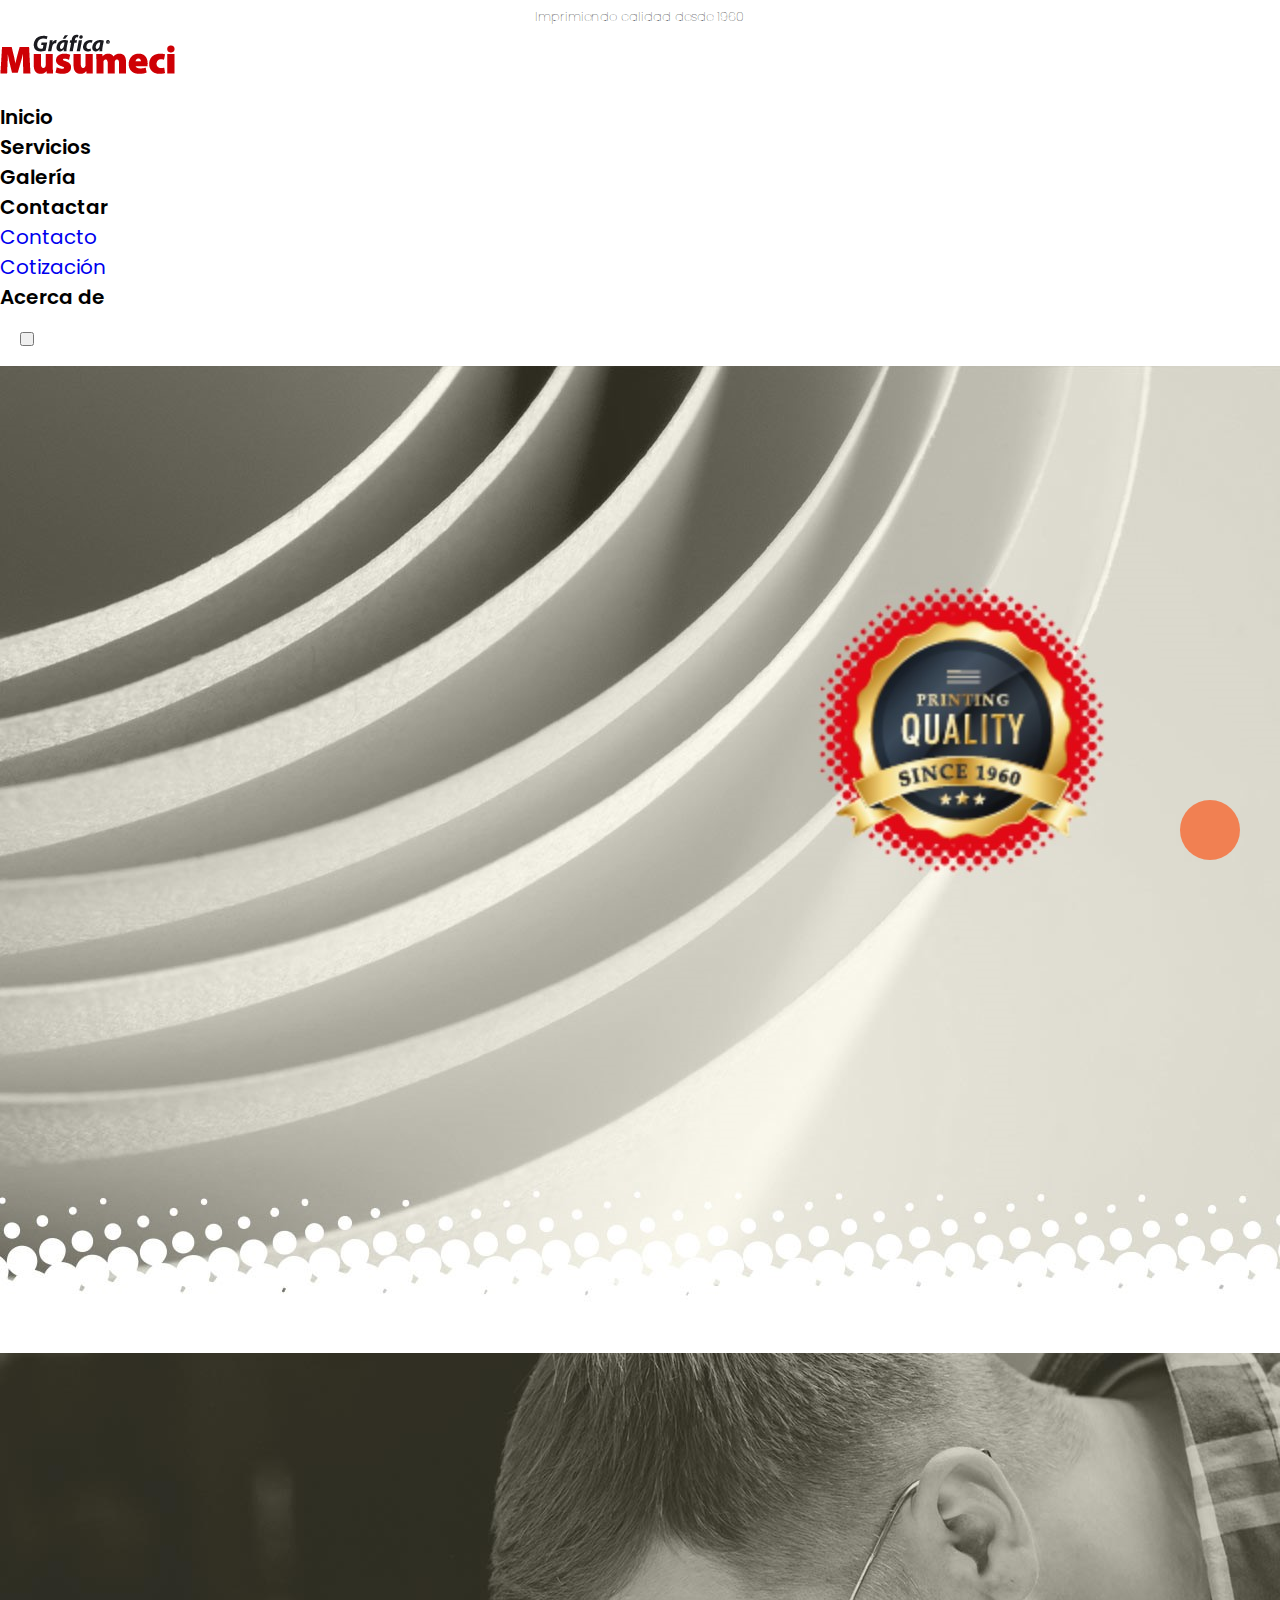
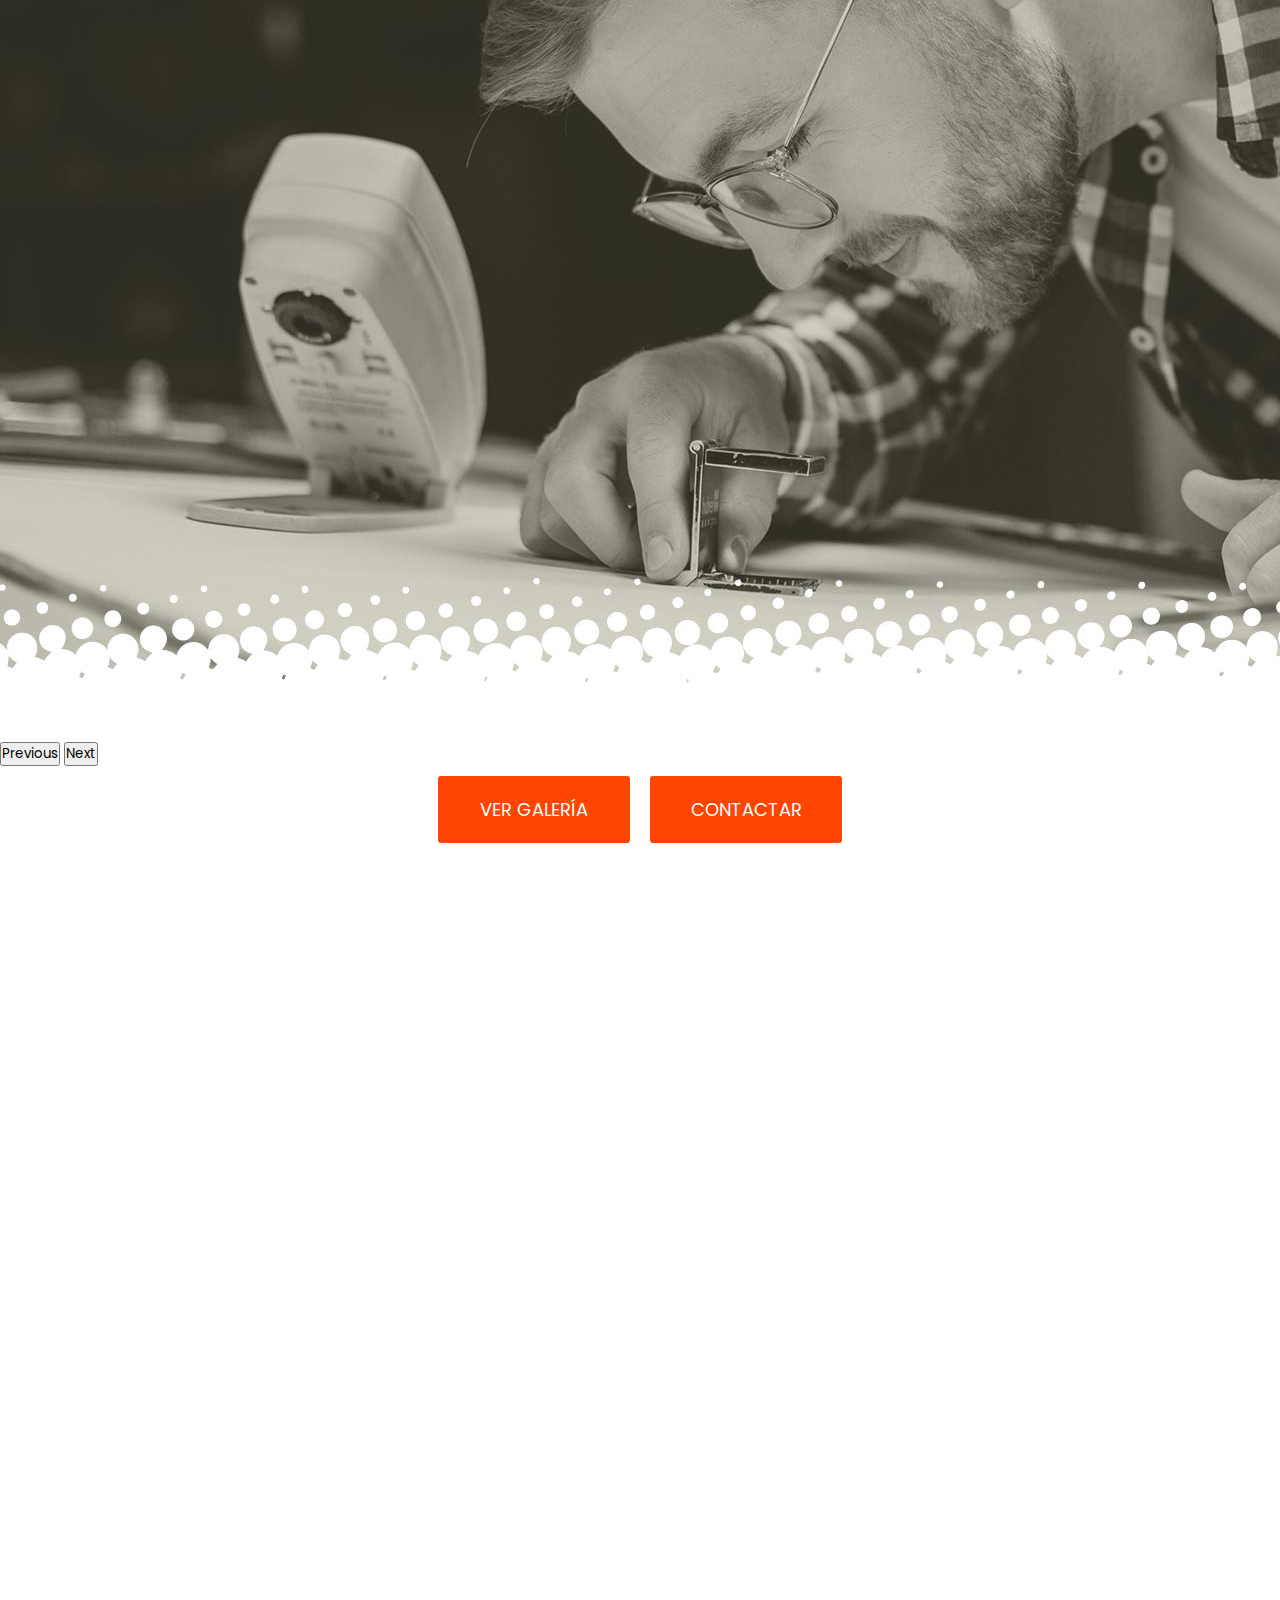
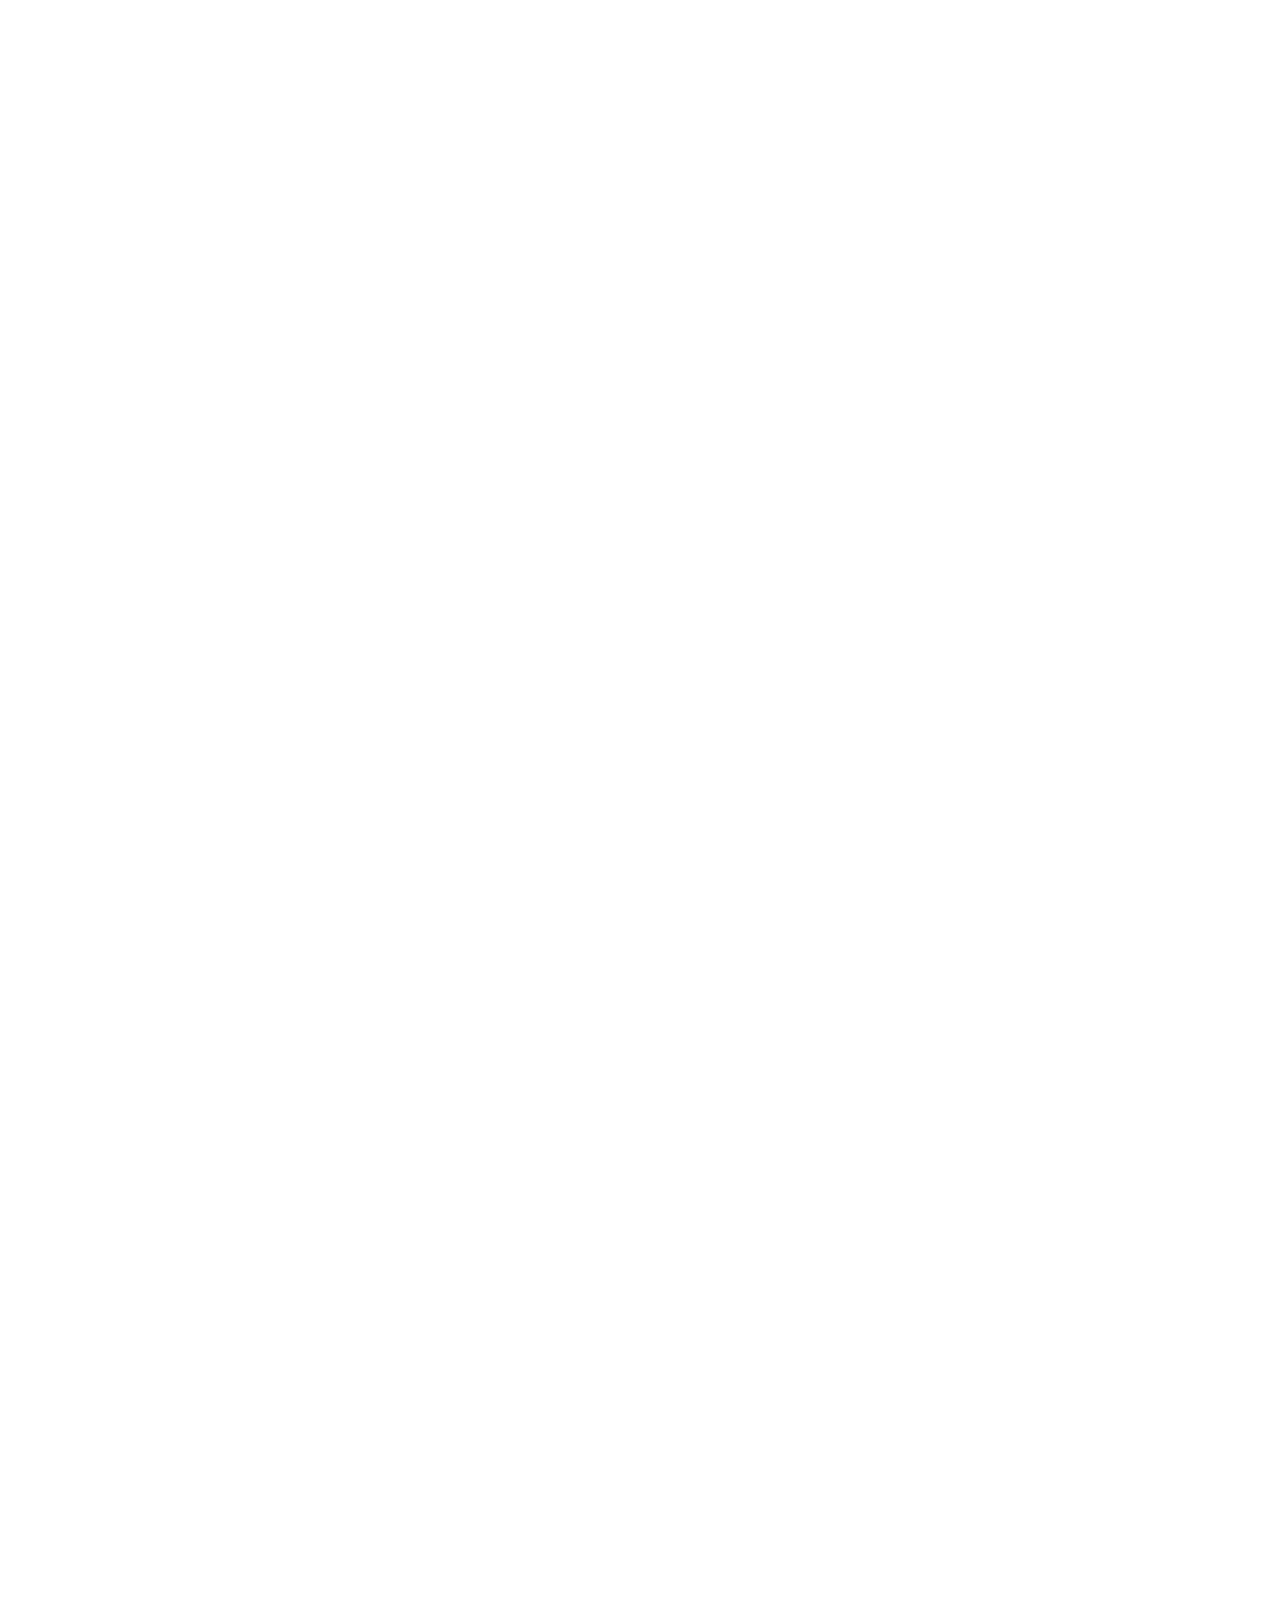
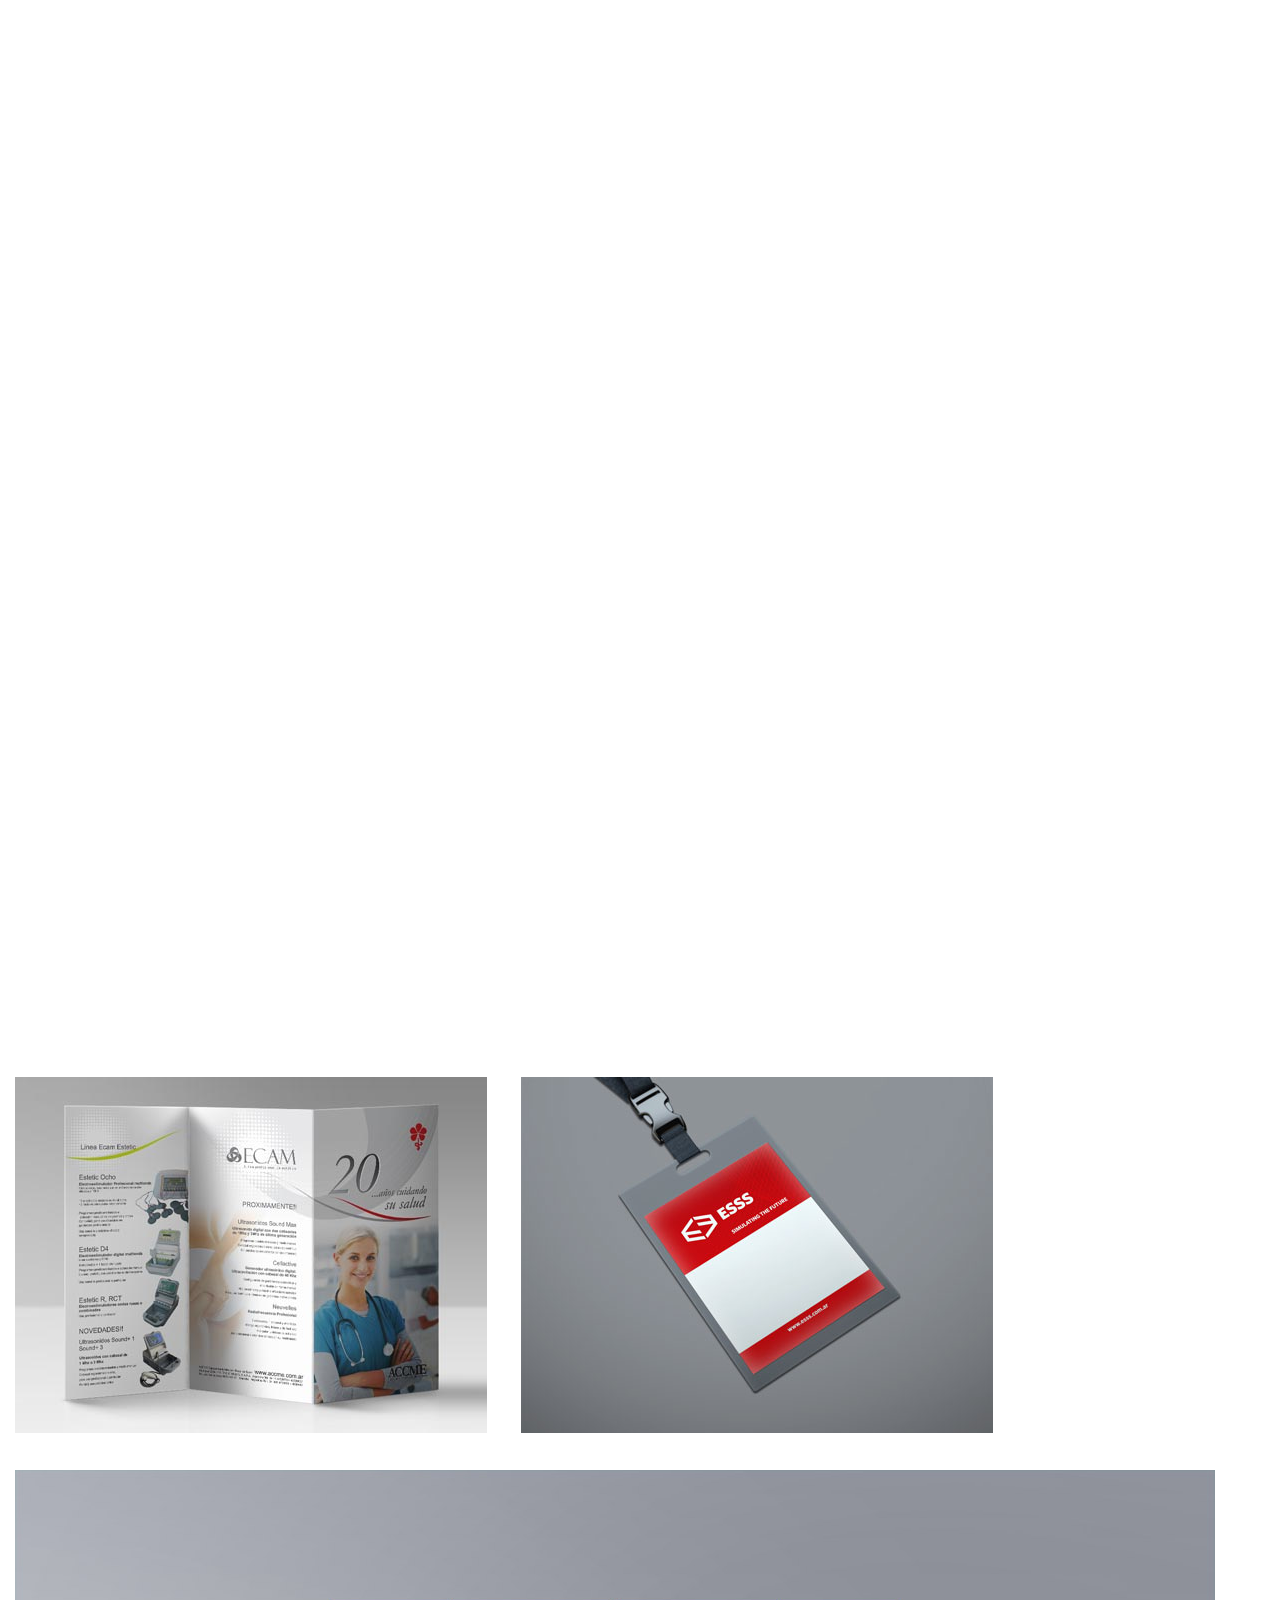
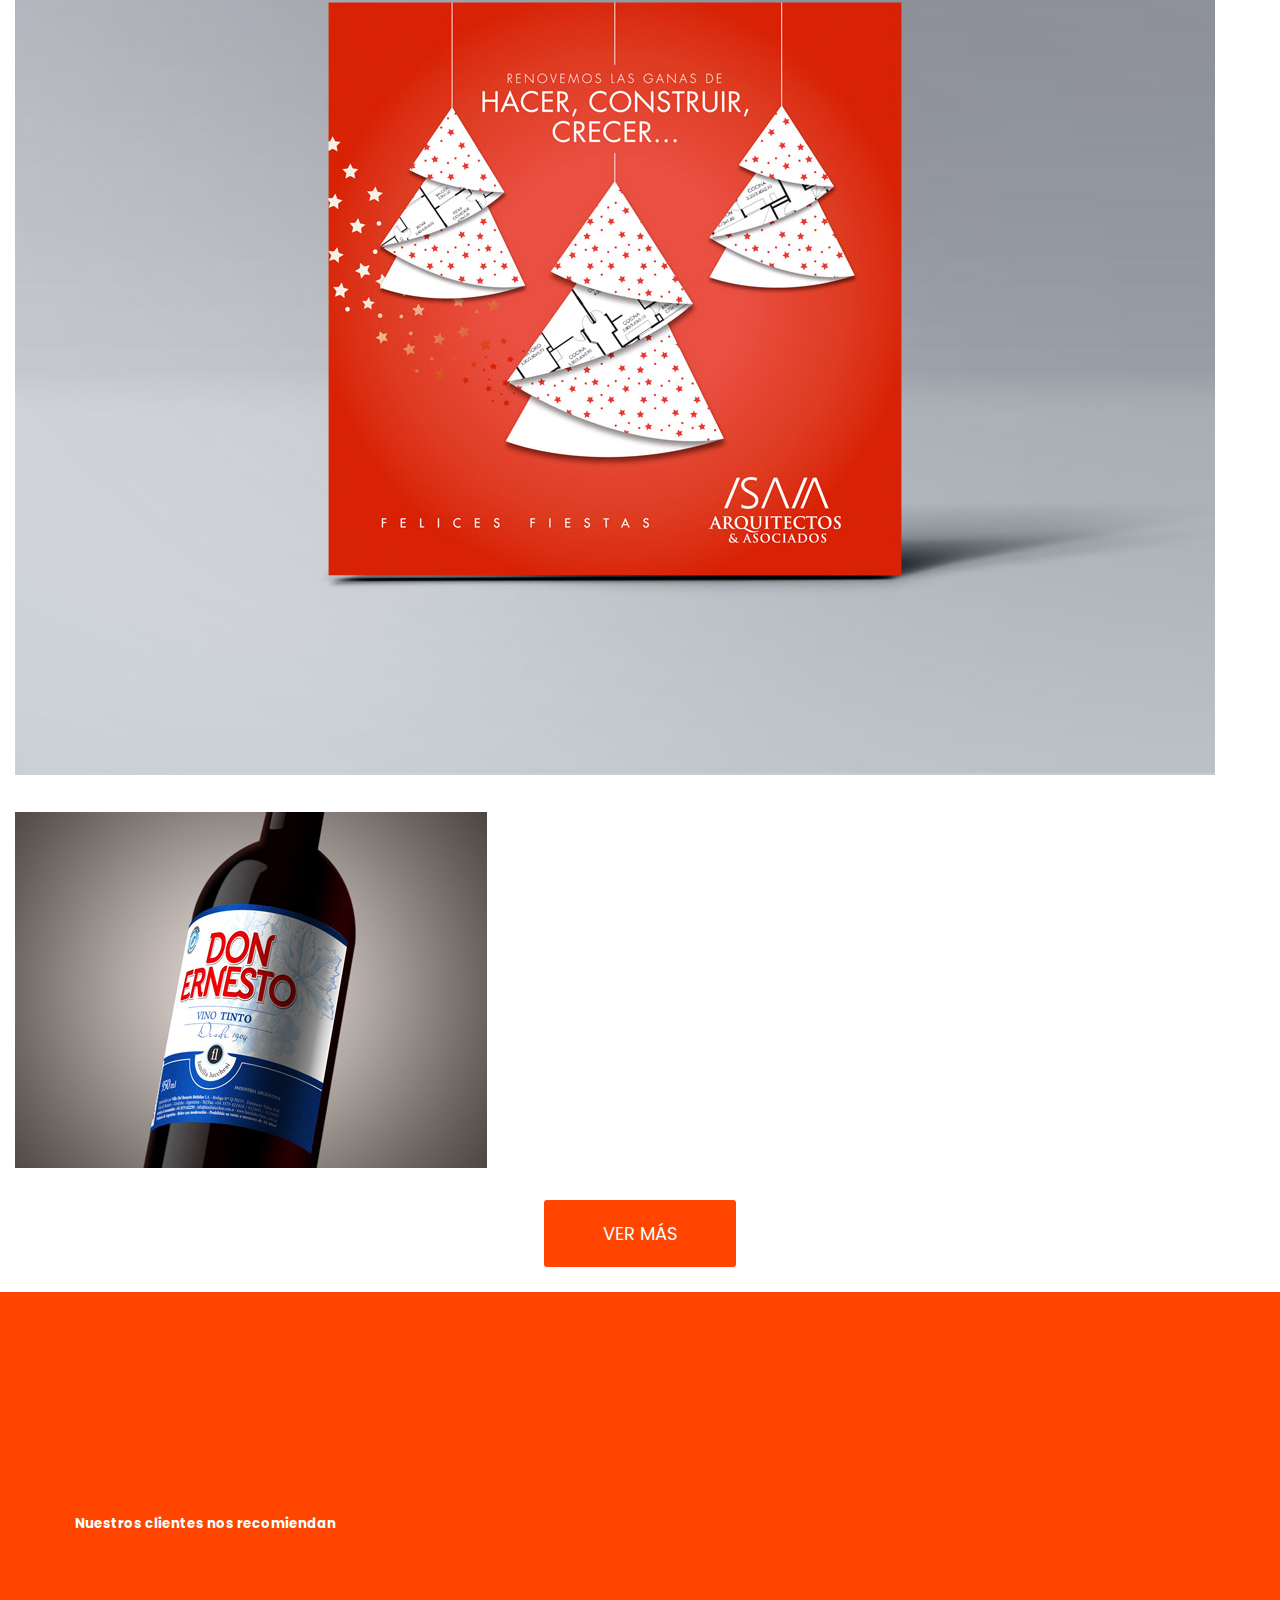
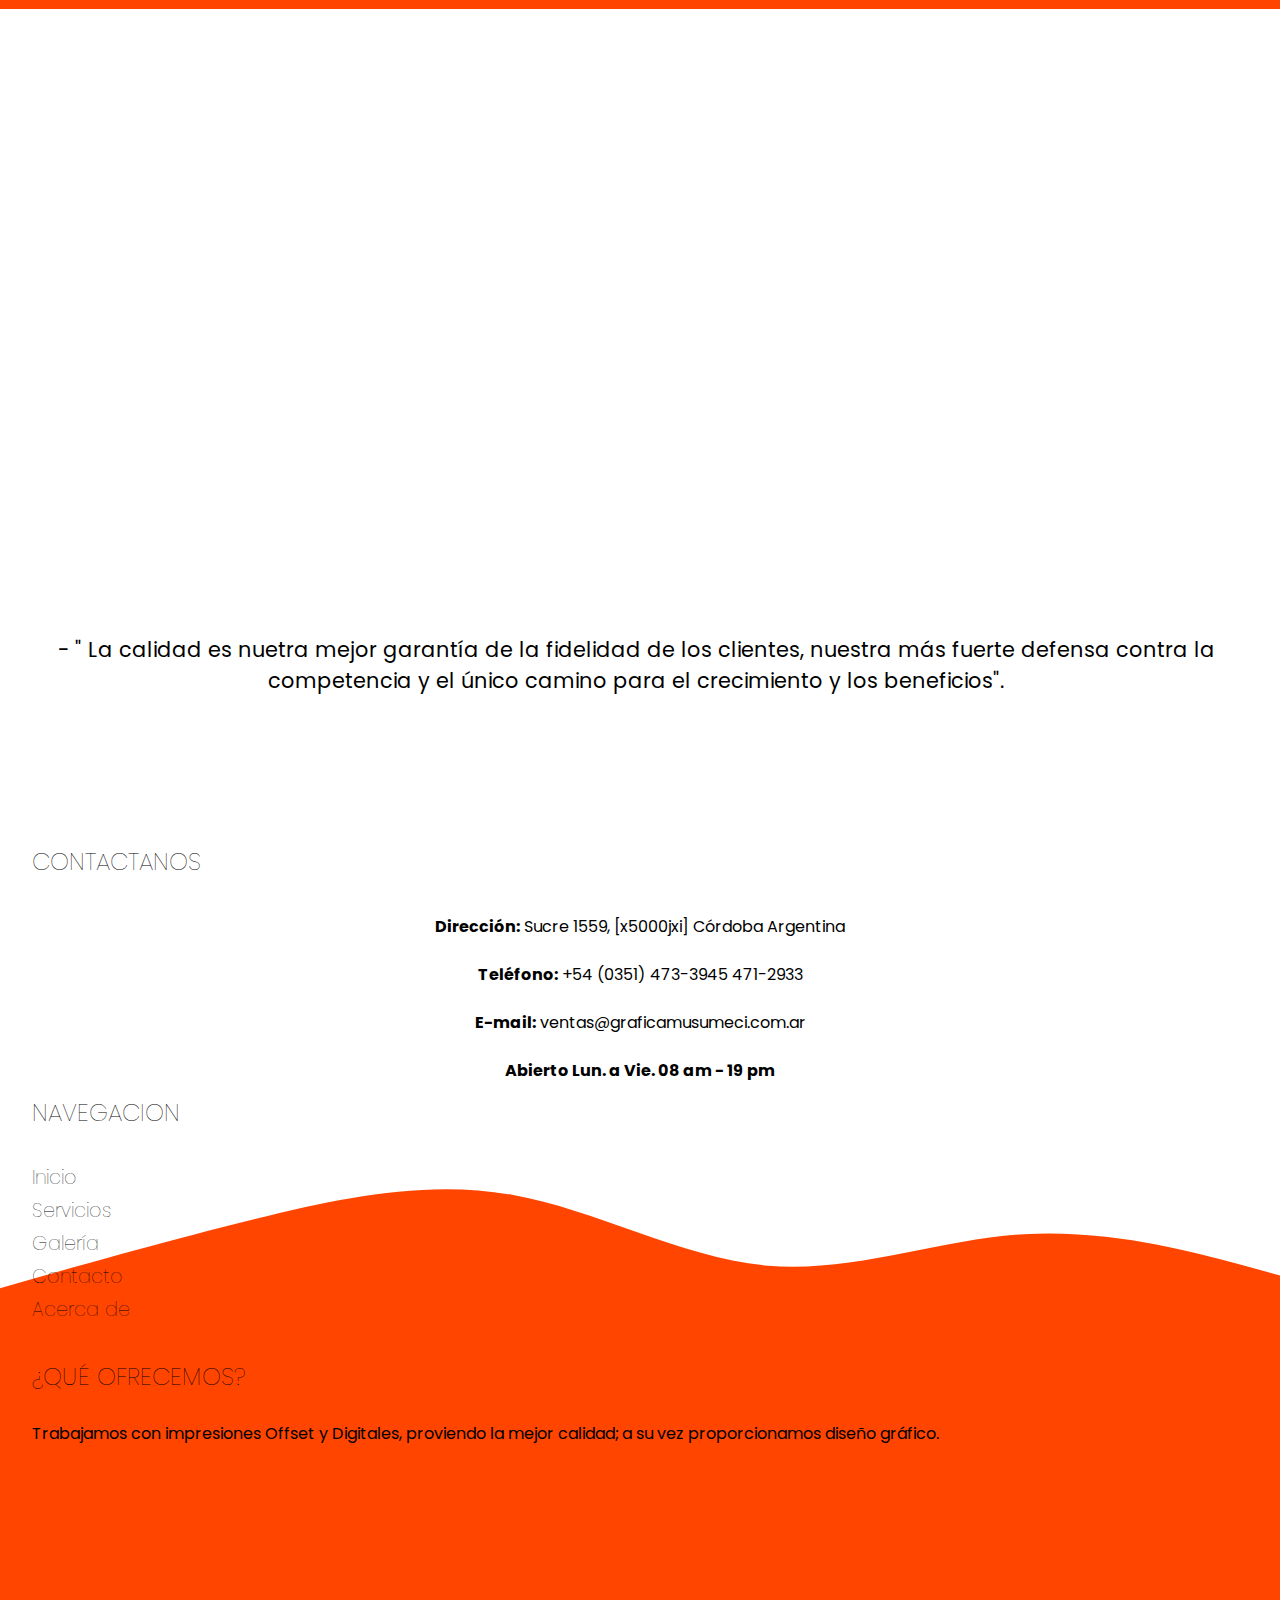
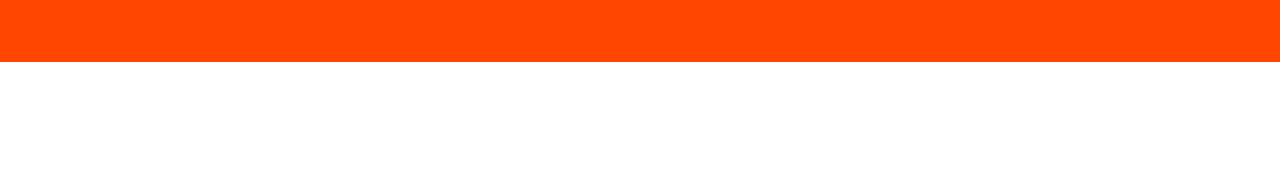
<file: index.html>
<!DOCTYPE html>
<html lang="en">
<head>
    <meta charset="UTF-8">
    <meta http-equiv="X-UA-Compatible" content="IE=edge">
    <meta name="viewport" content="width=device-width, initial-scale=1.0">
    <meta name="keywords" content="grafica, graficamusumeci, impresion, imprimir">
    <meta name="description" content="Somos una empresa familiar encargada de la impresión de buena calidad y comprometiendonos con los pedidos, garantizando la satisfacción del cliente.">
    <title>Gráfica Musumeci | Inicio</title>
    <link rel="shortcut icon" href="./assets/image/favicon.ico" type="/image/x-icon">
    <link rel="stylesheet" href="https://cdnjs.cloudflare.com/ajax/libs/font-awesome/6.3.0/css/all.min.css"
        integrity="sha512-SzlrxWUlpfuzQ+pcUCosxcglQRNAq/DZjVsC0lE40xsADsfeQoEypE+enwcOiGjk/bSuGGKHEyjSoQ1zVisanQ=="
        crossorigin="anonymous" referrerpolicy="no-referrer"/>
    <link href="https://unpkg.com/aos@2.3.1/dist/aos.css" rel="stylesheet">
    <link href="https://cdn.jsdelivr.net/npm/bootstrap@5.2.3/dist/css/bootstrap.min.css" rel="stylesheet"
        integrity="sha384-rbsA2VBKQhggwzxH7pPCaAqO46MgnOM80zW1RWuH61DGLwZJEdK2Kadq2F9CUG65" crossorigin="anonymous">
    <link rel="stylesheet" href="./assets/css/styles.css">
</head>

<body>
    <header class="shadow-sm" id="top">
        <nav class="navbar navbar-expand-md">
            <div class="row">
                <h3 class="slogan d-flex justify-content-center text-muted">Imprimiendo calidad desde&#160<span class="fw-bold">1960</span></h3>
            </div>
            <div class="row">
                <div class="flex-lg-row d-flex justify-content-center logo">
                    <a href="./index.html"><img src="./assets/image/logo.png" alt="Logo Gráfica Musumeci"></img></a>
                </div>
            </div>
            <div class="collapse-lg" id="navbarToggleExternalContent">
                <div class="row">
                    <div class="collapse navbar-collapse d-flex justify-content-center" id="navbarNav">
                        <ul class="navbar-nav">
                            <li class="nav-item">
                                <a class="nav-link" aria-current="page" href="./index.html">Inicio</a>
                            </li>
                            <li class="nav-item">
                                <a class="nav-link" href="./pages/servicios.html">Servicios</a>
                            </li>
                            <li class="nav-item">
                                <a class="nav-link" href="./pages/galeria.html">Galería</a>
                            </li>
                            <li class="nav-item dropdown">
                                <a class="nav-link dropdown-toggle" data-bs-toggle="dropdown" role="button" aria-expanded="false" href="#">Contactar</a>
                                <ul class="dropdown-menu">
                                    <li><a class="dropdown-item" href="./pages/contacto.html">Contacto</a></li>
                                    <li><a class="dropdown-item" href="./pages/cotizacion.html">Cotización</a></li>
                                </ul>
                            </li>
                            <li class="nav-item">
                                <a class="nav-link" href="./pages/acercade.html">Acerca de</a>
                            </li>
                        </ul>
                    </div>
                </div>
            </div>
            <div class="d-flex justify-content-center">
                <button class="navbar-toggler" type="button" data-bs-toggle="collapse"
                    data-bs-target="#navbarToggleExternalContent" aria-controls="navbarToggleExternalContent"
                    aria-expanded="false" aria-label="Toggle navigation">
                    <span class="navbar-toggler-icon"></span>
                </button>
            </div>
        </nav>
    </header>

    <main>
        <section>
            <div id="carouselExampleControls" class="carousel slide" data-bs-ride="carousel">
                <div class="carousel-inner">
                    <div class="carousel-item active">
                        <img src="./assets/image/sliders2.jpg"
                            class="d-block w-100 img-fluid sliders" alt="">
                            
                    </div>
                    <div class="carousel-item">
                        <img src="./assets/image/sliders.jpg"
                            class="d-block w-100 img-fluid sliders" alt="">
                    </div>
                </div>
                <button class="carousel-control-prev" type="button" data-bs-target="#carouselExampleControls" data-bs-slide="prev">
                    <span class="carousel-control-prev-icon" aria-hidden="true"></span>
                    <span class="visually-hidden">Previous</span>
                </button>
                <button class="carousel-control-next" type="button" data-bs-target="#carouselExampleControls" data-bs-slide="next">
                    <span class="carousel-control-next-icon" aria-hidden="true"></span>
                    <span class="visually-hidden">Next</span>
                </button>
                <div class="verMas-contenedor">
                    <a href="./pages/galeria.html" class="verMas d-block object-fit-md-contain border rounded">ver galería</a>
                    <a href="./pages/contacto.html" class="verMas d-block object-fit-md-contain border rounded">contactar</a>
                </div>
            </div>
        </section>

        <section class="bg-light bg-gradiant" style="--bs-bg-opacity: .3;" id="queOfrecemosIndex">
            <h2 class="display-4 text-center queOfrecemos" data-aos="fade-down" data-aos-duration="1500" data-aos-duration="1500">¿que ofrecemos?</h2>
            <div class="card-group">
                <div class="card" data-aos="fade-down" data-aos-duration="1500">
                    <img src="./assets/image/impresionoffset.jpg" class="card-img-top" alt="Máquinas de impresión offset">
                    <div class="card-body">
                        <h1 class="card-title display-6 text-center">impresión offset</h1>
                        <p class="card-text text-muted">La más utilizado en las grandes tiradas de volumen, gran calidad, rapidez y
                            bajo costo.</p>
                    </div>
                </div>
                <div class="card" data-aos="fade-down" data-aos-duration="1500">
                    <img src="./assets/image/impresiondigital.jpg" class="card-img-top" alt="Máquinas de impresión digital">
                    <div class="card-body">
                        <h1 class="card-title display-6 text-center">impresión digital</h1>
                        <p class="card-text text-muted">Ideal para proyectos de impresión de bajo volumen y tiempos de entrega
                            cortos por la disponibilidad casi
                            inmediata de los impresos.</p>
                    </div>
                </div>
                <div class="card" data-aos="fade-down" data-aos-duration="1500">
                    <img src="./assets/image/diseñografico.jpg" class="card-img-top" alt="Servicio de diseño gráfico">
                    <div class="card-body">
                        <h1 class="card-title display-6 text-center">diseño gráfico</h1>
                        <p class="card-text text-muted">Podemos ayudarlo a crear sus productos de cero, o bien asesorar para que
                            sean confeccionado de forma correcta y
                            una producción sin problemas posteriores.</p>
                    </div>
                </div>
            </div>
        </section>
        
        <section class="bg-light" style="--bs-bg-opacity: .3;">
            <h2 class="display-4 text-center algunosProductos" data-aos="fade-down" data-aos-duration="1500">algunos de nuestros productos</h2>
            <div class="row">
                <img src="./assets/image/producto1.jpg" class="img-fluid productos col-lg-3 col-md-6" alt="Folleto">
                <img src="./assets/image/producto2.jpg" class="img-fluid productos col-lg-3 col-md-6" alt="Producto ofrecido Tarjeta">
                <img src="./assets/image/producto3.jpg" class="img-fluid productos col-lg-3 col-md-6" alt="Tarjeta Grande">
                <img src="./assets/image/producto4.jpg" class="img-fluid productos col-lg-3 col-md-6" alt="Etiqueta de vino">
            </div>
            <div class="verMas-contenedor">
                <a href="./pages/galeria.html" class="verMas d-block">ver más</a>
            </div>
        </section>
        
        <section>
            <div class="row beneficios-titulos">
                <h3 class="col-12 te" data-aos="zoom-in" data-aos-duration="1500">Satisfacción <b>100%</b> garantizada</h3>
                <small><h4 class="col-12">Nuestros clientes nos recomiendan</h4></small>
            </div>
            <div class="row beneficios-contenido">
                <h4 class="col-sm-12 col-md-4 text-center fw-lighter" data-aos="fade-up" data-aos-duration="1500"><i class="fa-solid fa-truck-fast fa-xl"></i>Cortos tiempos de Entrega.</h4>
                <h4 class="col-sm-12 col-md-4 text-center fw-lighter" data-aos="fade-up" data-aos-duration="1500"><i class="fa-solid fa-up-right-and-down-left-from-center fa-lg"></i>Flexibilidad y Adaptación.</h4>
                <h4 class="col-sm-12 col-md-4 text-center fw-lighter" data-aos="fade-up" data-aos-duration="1500"><i class="fa-solid fa-comment-dots fa-xl"></i>Asesoramiento Personal.</h4>
            </div>
        </section>
        <br>
        <br>
        <section class="parallax">
            <h2 class="display-4"><a href="./pages/cotizacion.html"><small>Cotiza tu producto aquí</small> </a></h2>
        </section>
        <section class="frase-contenedor">
            <h2 class="display-6 text-center frase-titulo" data-aos="zoom-out" data-aos-duration="1500">Frases que nos inspiran</h2>
                <p class="frase text-muted">- " La calidad es nuetra mejor garantía de la fidelidad de los clientes, nuestra más fuerte
                        defensa contra la competencia y
                        el único camino para el crecimiento y los beneficios".
                </p>
        </section>
    </main> 

    <footer class="foot">
        <div class="row fondo">
            <article class="col-sm-12 col-lg-4">
                <a href="./pages/contacto.html#formulario" class="d-block text-center">CONTACTANOS</a>
                <ul class="foot-contacto">
                    <li>
                        <i class="fa-solid fa-location-dot fa-lg"></i><b>  Dirección:</b> Sucre 1559, [x5000jxi] Córdoba Argentina
                    </li>
                    <li>
                        <i class="fa-solid fa-phone fa-lg"></i><b> Teléfono:</b> +54 (0351) 473-3945 471-2933
                    </li>
                    <li>
                        <i class="fa-solid fa-envelope fa-lg"></i><b> E-mail:</b> ventas@graficamusumeci.com.ar
                    </li>
                    <li>
                        <strong>Abierto Lun. a Vie. 08 am - 19 pm</strong>
                    </li>
                </ul>
            </article>
            <article class="col-sm-12 col-lg-4">
                <a href="#top" class="d-block text-center">NAVEGACION</a>
                <ul class="text-center foot-navegacion">
                    <li><a href="#top">Inicio</a></li>
                    <li><a href="./pages/servicios.html">Servicios</a></li>
                    <li><a href="./pages/galeria.html">Galería</a></li>
                    <li><a href="./pages/contacto.html">Contacto</a></li>
                    <li><a href="./pages/acercade.html">Acerca de</a></li>
                </ul>
            </article>
            <article class="col-sm-12 col-lg-4">
                <a href="./pages/galeria.html" class="d-block text-center">¿QUÉ OFRECEMOS?</a>
                <p class="foot-texto text-center">Trabajamos con impresiones Offset y Digitales, proviendo la mejor calidad; a su
                    vez proporcionamos diseño
                    gráfico.</p>
            </article>
            <div class="row">
                <div class="col-12 copyright">
                    <p>
                        Copyright <strong>©</strong> 2023
                    </p>
                    
                    <hr>
                    <p class="copyright-derechos">
                        Todos los derechos reservados
                    </p>
                </div>
            </div>
        </div>
    </footer>
    
    <a href="#top" class="arrow-up"><i class="fa-solid fa-arrow-up fa-xl"></i></a>

    <script src="https://cdn.jsdelivr.net/npm/@popperjs/core@2.11.6/dist/umd/popper.min.js"
        integrity="sha384-oBqDVmMz9ATKxIep9tiCxS/Z9fNfEXiDAYTujMAeBAsjFuCZSmKbSSUnQlmh/jp3"
        crossorigin="anonymous"></script>
    <script src="https://cdn.jsdelivr.net/npm/bootstrap@5.2.3/dist/js/bootstrap.min.js"
        integrity="sha384-cuYeSxntonz0PPNlHhBs68uyIAVpIIOZZ5JqeqvYYIcEL727kskC66kF92t6Xl2V"
        crossorigin="anonymous"></script>
    <script src="https://unpkg.com/aos@2.3.1/dist/aos.js"></script>
    <script>
        AOS.init();
    </script>
</body>
</html>
</file>
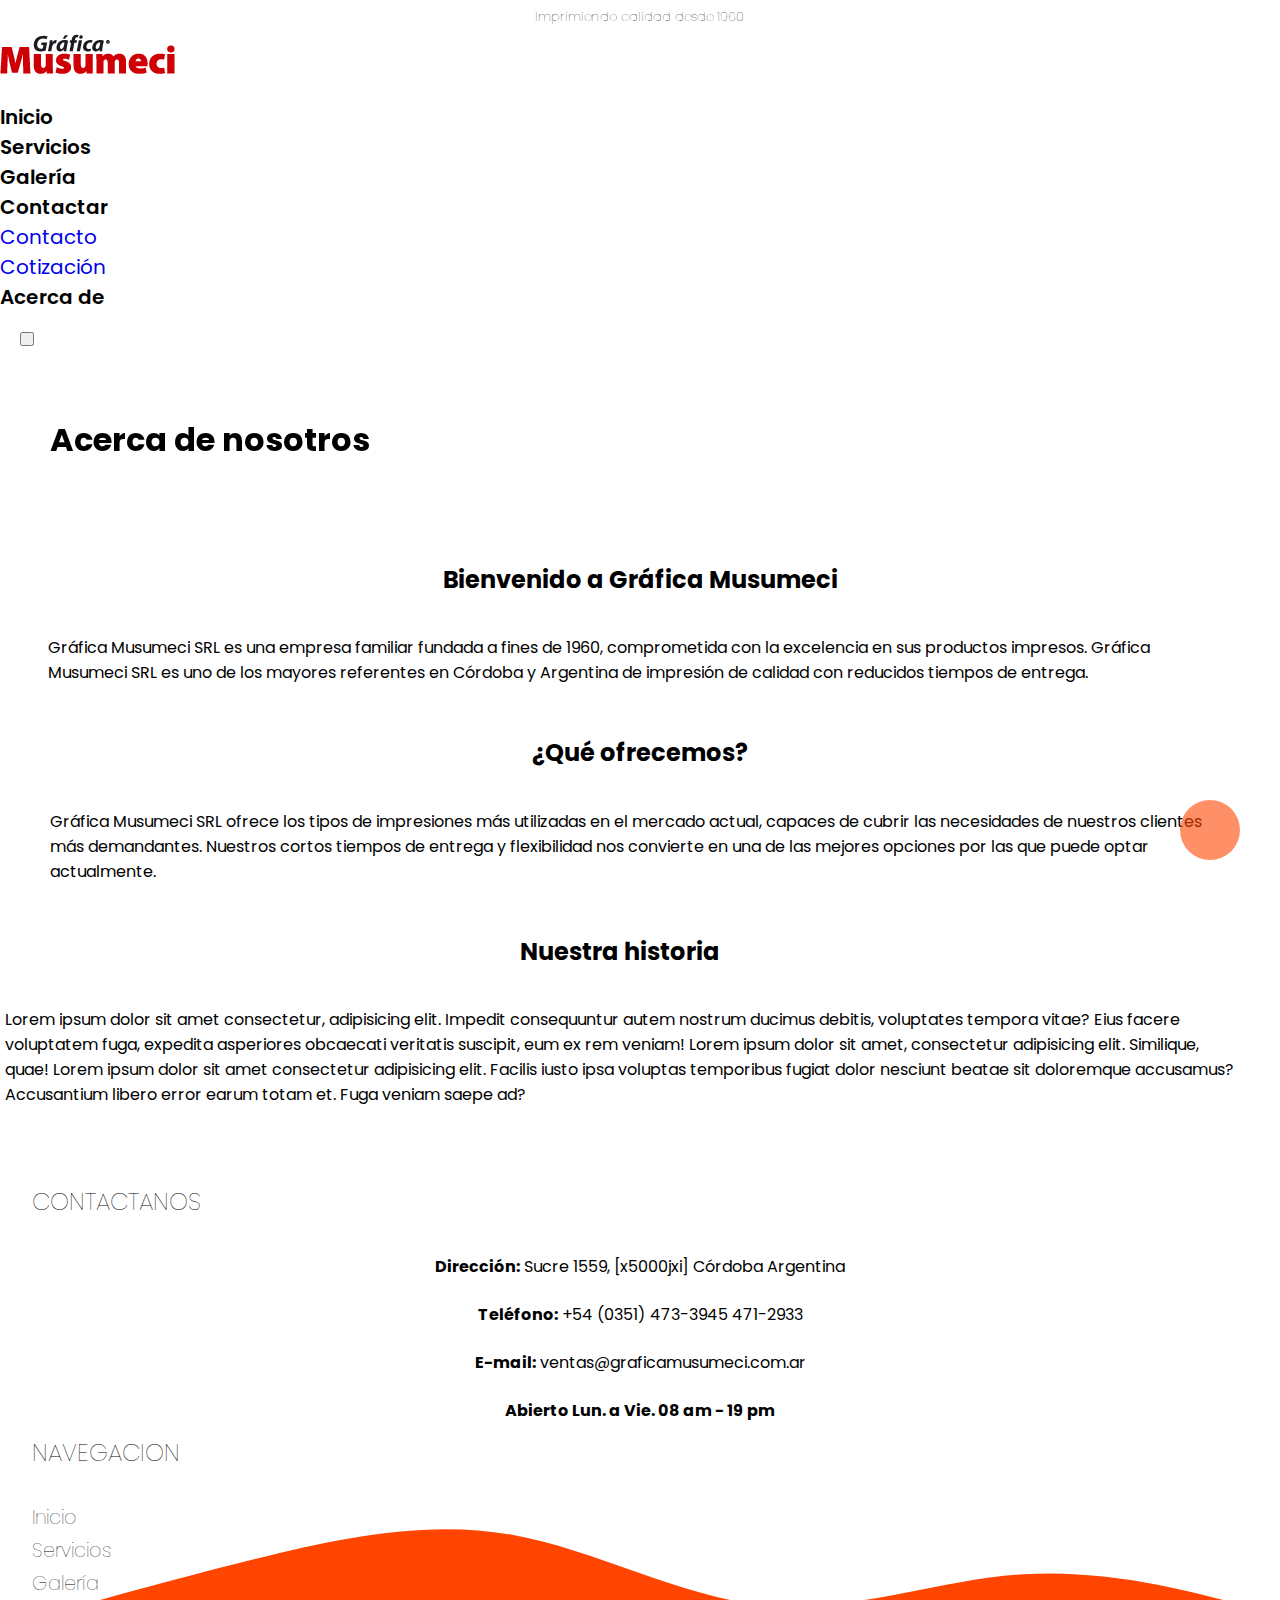
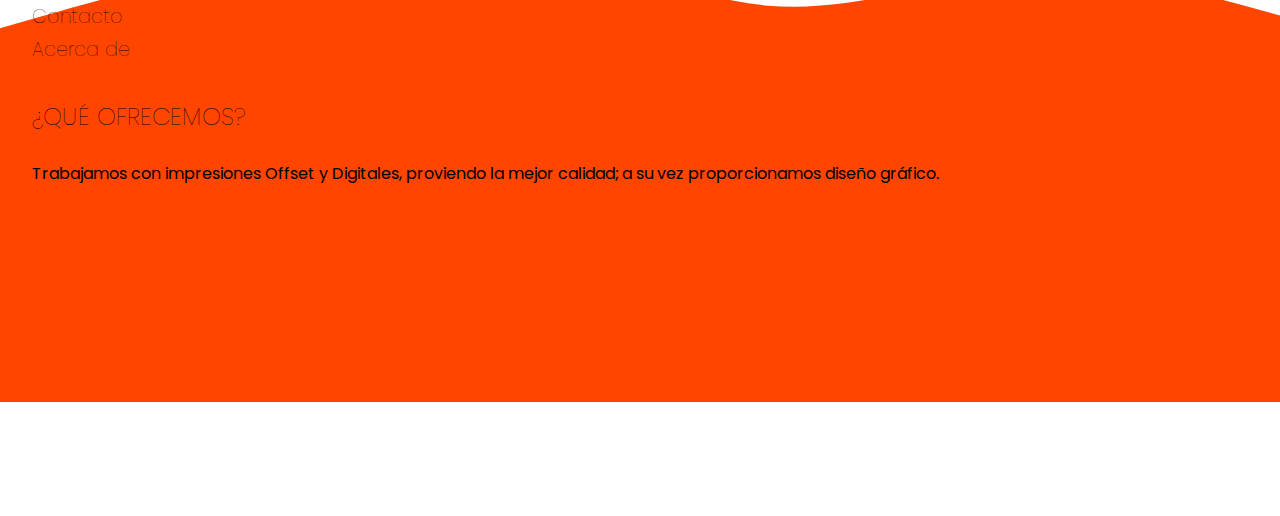
<file: pages/acercade.html>
<!DOCTYPE html>
<html lang="en">

    <head>
        <meta charset="UTF-8">
        <meta http-equiv="X-UA-Compatible" content="IE=edge">
        <meta name="viewport" content="width=device-width, initial-scale=1.0">
        <meta name="keywords" content="grafica, graficamusumeci, impresion, imprimir">
        <meta name="description" content="Una breve descripción de nuestra trayectoria como empresa.">
        <title>Gráfica Musumeci | Acerca de</title>
        <link rel="shortcut icon" href="../assets/image/favicon.ico" type="/image/x-icon">
        <link href="https://cdn.jsdelivr.net/npm/bootstrap@5.2.3/dist/css/bootstrap.min.css" rel="stylesheet"
            integrity="sha384-rbsA2VBKQhggwzxH7pPCaAqO46MgnOM80zW1RWuH61DGLwZJEdK2Kadq2F9CUG65" crossorigin="anonymous">
        <link href="https://unpkg.com/aos@2.3.1/dist/aos.css" rel="stylesheet">
        <link rel="stylesheet" href="../assets/css/styles.css">
        <link rel="stylesheet" href="https://cdnjs.cloudflare.com/ajax/libs/font-awesome/6.3.0/css/all.min.css"
            integrity="sha512-SzlrxWUlpfuzQ+pcUCosxcglQRNAq/DZjVsC0lE40xsADsfeQoEypE+enwcOiGjk/bSuGGKHEyjSoQ1zVisanQ=="
            crossorigin="anonymous" referrerpolicy="no-referrer" />
    </head>

    <body>
        <header class="shadow-sm" id="top">
            <nav class="navbar navbar-expand-md">
                <div class="row">
                    <h3 class="slogan d-flex justify-content-center text-muted">Imprimiendo calidad desde&#160<span class="fw-bold">1960</span></h3>
                </div>
                <div class="row">
                    <div class="flex-lg-row d-flex justify-content-center logo">
                        <a href="../index.html"><img src="../assets/image/logo.png" alt="Logo Gráfica Musumeci"></img></a>
                    </div>
                </div>
                <div class="collapse-lg" id="navbarToggleExternalContent">
                    <div class="row">
                        <div class="collapse navbar-collapse d-flex justify-content-center" id="navbarNav">
                            <ul class="navbar-nav">
                                <li class="nav-item">
                                    <a class="nav-link" aria-current="page" href="../index.html">Inicio</a>
                                </li>
                                <li class="nav-item">
                                    <a class="nav-link" href="./servicios.html">Servicios</a>
                                </li>
                                <li class="nav-item">
                                    <a class="nav-link" href="./galeria.html">Galería</a>
                                </li>
                                <li class="nav-item dropdown">
                                    <a class="nav-link dropdown-toggle" data-bs-toggle="dropdown" role="button" aria-expanded="false"
                                        href="#">Contactar</a>
                                    <ul class="dropdown-menu">
                                        <li><a class="dropdown-item" href="./contacto.html">Contacto</a></li>
                                        <li><a class="dropdown-item" href="./cotizacion.html">Cotización</a></li>
                                    </ul>
                                </li>
                                <li class="nav-item">
                                    <a class="nav-link" href="./acercade.html">Acerca de</a>
                                </li>
                            </ul>
                        </div>
                    </div>
                </div>
                <div class="d-flex justify-content-center">
                    <button class="navbar-toggler" type="button" data-bs-toggle="collapse"
                        data-bs-target="#navbarToggleExternalContent" aria-controls="navbarToggleExternalContent"
                        aria-expanded="false" aria-label="Toggle navigation">
                        <span class="navbar-toggler-icon"></span>
                    </button>
                </div>
            </nav>
        </header>

        <main class="main-acercade">
            <section class="bg-light bg-gradiant" style="--bs-bg-opacity: .3;">
                <h1 class="display-4 text-center acercade-titulo" data-aos="zoom-out" data-aos-duration="1500">Acerca de nosotros</h1>
                <section>
                    <aside class="row acercade1 container-fluid">
                        <div class="col-lg-6 col-md-12">
                            <h2>Bienvenido a Gráfica Musumeci</h2>
                            <p>Gráfica Musumeci SRL es una empresa familiar fundada a fines de 1960, comprometida con la excelencia en sus
                                productos
                                impresos.
                                Gráfica Musumeci SRL es uno de los mayores referentes en Córdoba y Argentina de impresión de calidad con
                                reducidos
                                tiempos de entrega.</p>
                        </div>
                    </aside>
                    <aside class="row acercade2 justify-content-center container-fluid">
                        <div class="col-lg-4 col-md-6">
                            <h2>¿Qué ofrecemos?</h2>
                            <p>Gráfica Musumeci SRL ofrece los tipos de impresiones más utilizadas en el mercado actual, capaces de cubrir
                                las
                                necesidades de nuestros clientes más demandantes. Nuestros cortos tiempos de entrega y flexibilidad nos
                                convierte
                                en una de las mejores opciones por las que puede optar actualmente.</p>
                        </div>
                    </aside>
                
                    <aside class="row acercade3 justify-content-end container-fluid">
                        <div class="col-lg-6 col-md-12">
                            <h2>Nuestra historia</h2>
                            <p>Lorem ipsum dolor sit amet consectetur, adipisicing elit. Impedit consequuntur autem nostrum ducimus debitis,
                                voluptates tempora vitae? Eius facere voluptatem fuga, expedita asperiores obcaecati veritatis suscipit, eum
                                ex
                                rem veniam!
                                Lorem ipsum dolor sit amet, consectetur adipisicing elit. Similique, quae!
                                Lorem ipsum dolor sit amet consectetur adipisicing elit. Facilis iusto ipsa voluptas temporibus fugiat dolor
                                nesciunt beatae sit doloremque accusamus? Accusantium libero error earum totam et. Fuga veniam saepe ad?
                            </p>
                        </div>
                    </aside>
                </section>
                </main>
            </section>

            


        <footer class="foot bg-light" style="--bs-bg-opacity: .3;">
            <div class="row">
                <article class="col-sm-12 col-lg-4">
                    <a href="./contacto.html#formulario" class="d-block text-center">CONTACTANOS</a>
                    <ul class="foot-contacto">
                        <li>
                            <i class="fa-solid fa-location-dot fa-lg"></i><b> Dirección:</b> Sucre 1559, [x5000jxi] Córdoba
                            Argentina
                        </li>
                        <li>
                            <i class="fa-solid fa-phone fa-lg"></i><b> Teléfono:</b> +54 (0351) 473-3945 471-2933
                        </li>
                        <li>
                            <i class="fa-solid fa-envelope fa-lg"></i><b> E-mail:</b> ventas@graficamusumeci.com.ar
                        </li>
                        <li>
                            <strong>Abierto Lun. a Vie. 08 am - 19 pm</strong>
                        </li>
                    </ul>
                </article>
                <article class="col-sm-12 col-lg-4">
                    <a href="#top" class="d-block text-center">NAVEGACION</a>
                    <ul class="text-center foot-navegacion">
                        <li><a href="../index.html">Inicio</a></li>
                        <li><a href="./servicios.html">Servicios</a></li>
                        <li><a href="./galeria.html">Galería</a></li>
                        <li><a href="./contacto.html">Contacto</a></li>
                        <li><a href="#top">Acerca de</a></li>
                    </ul>
                </article>
                <article class="col-sm-12 col-lg-4">
                    <a href="./galeria.html" class="d-block text-center">¿QUÉ OFRECEMOS?</a>
                    <p class="foot-texto text-center">Trabajamos con impresiones Offset y Digitales, proviendo la mejor calidad;
                        a su
                        vez proporcionamos diseño
                        gráfico.</p>
                </article>
                <div class="row">
                    <div class="col-12 copyright">
                        <p>
                            Copyright <strong>©</strong> 2023
                        </p>
                        <hr>
                        <p class="copyright-derechos">
                            Todos los derechos reservados
                        </p>
                    </div>
                </div>
            </div>
        </footer>
        <a href="#top" class="arrow-up"><i class="fa-solid fa-arrow-up fa-xl"></i></a>

        <script src="https://cdn.jsdelivr.net/npm/@popperjs/core@2.11.6/dist/umd/popper.min.js"
            integrity="sha384-oBqDVmMz9ATKxIep9tiCxS/Z9fNfEXiDAYTujMAeBAsjFuCZSmKbSSUnQlmh/jp3"
            crossorigin="anonymous"></script>
        <script src="https://cdn.jsdelivr.net/npm/bootstrap@5.2.3/dist/js/bootstrap.min.js"
            integrity="sha384-cuYeSxntonz0PPNlHhBs68uyIAVpIIOZZ5JqeqvYYIcEL727kskC66kF92t6Xl2V"
            crossorigin="anonymous"></script>
        <script src="https://unpkg.com/aos@2.3.1/dist/aos.js"></script>
        <script>
            AOS.init();
        </script>
    </body>

</html>
</file>
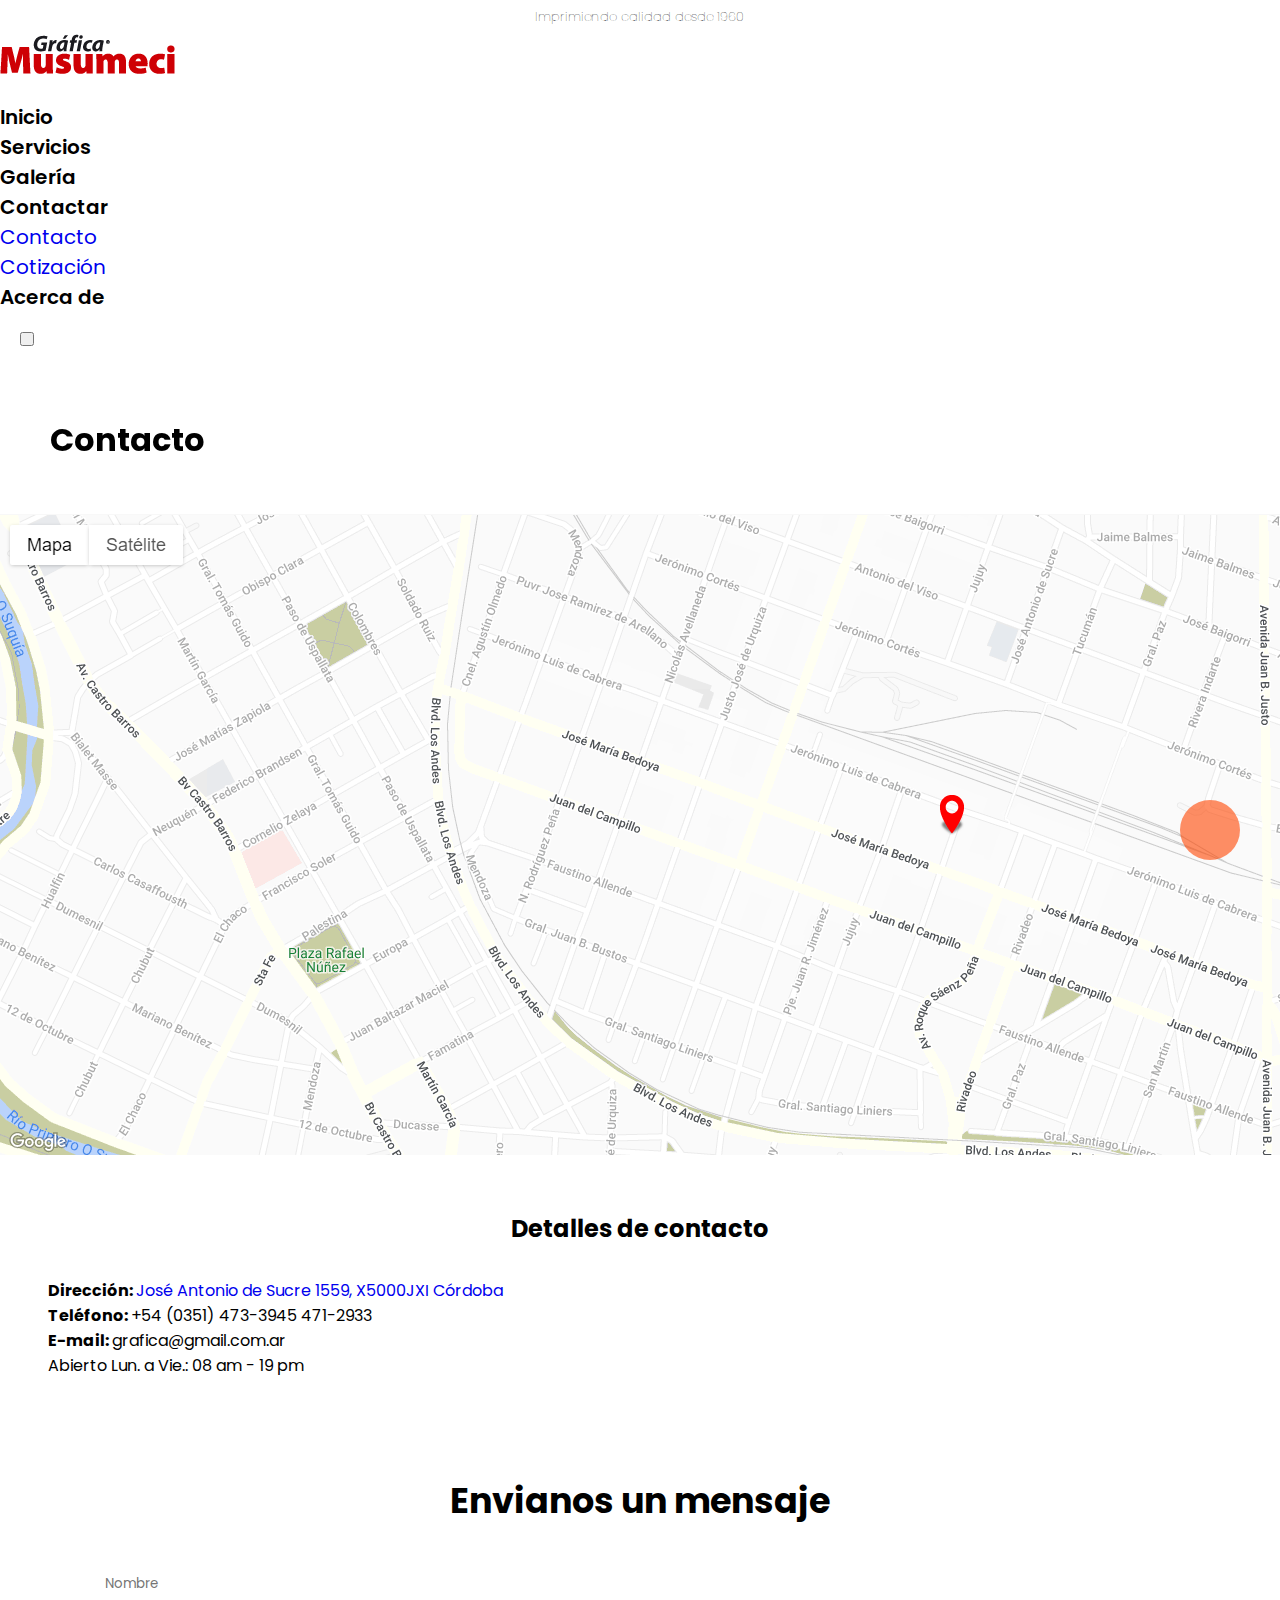
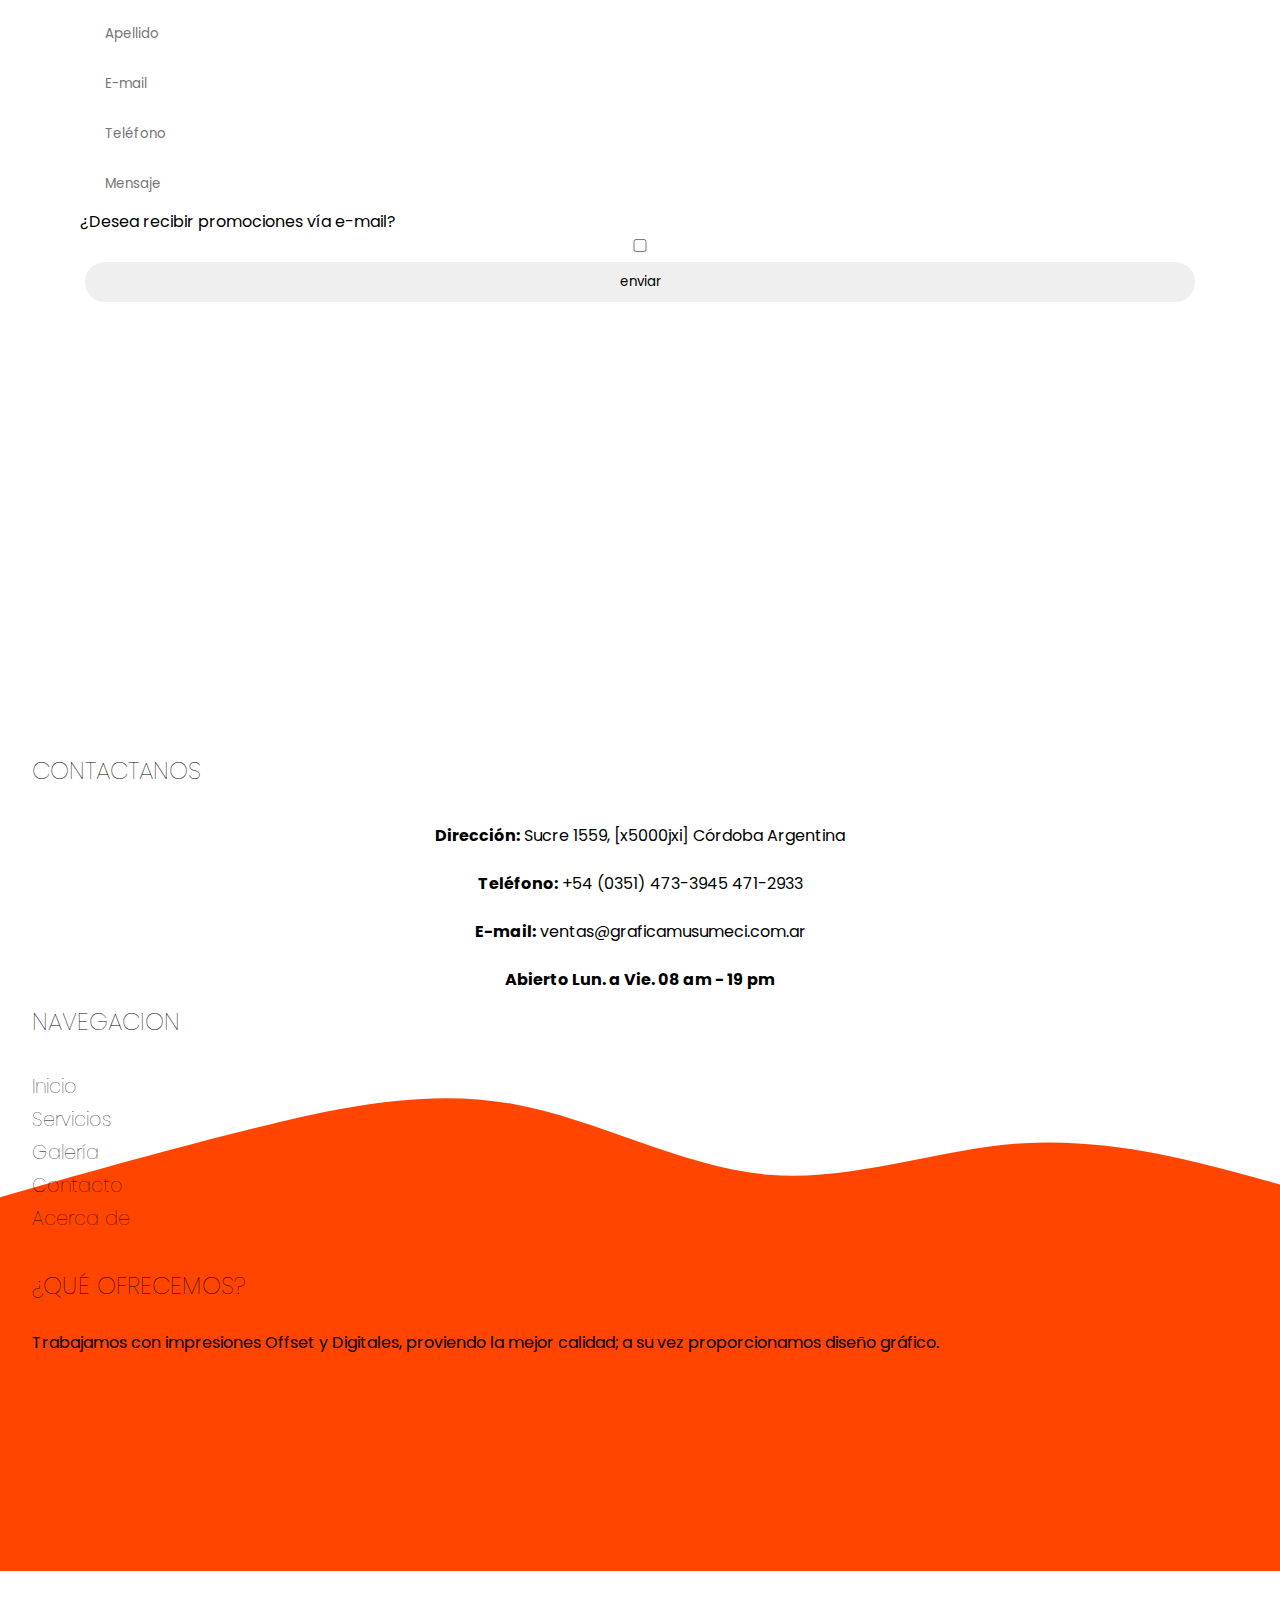
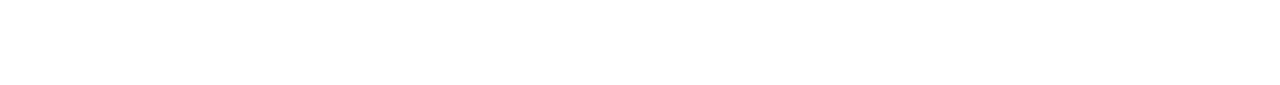
<file: pages/contacto.html>
<!DOCTYPE html>
<html lang="en">

    <head>
        <meta charset="UTF-8">
        <meta http-equiv="X-UA-Compatible" content="IE=edge">
        <meta name="viewport" content="width=device-width, initial-scale=1.0">
        <meta name="keywords" content="grafica, graficamusumeci, impresion, imprimir">
        <meta name="description" content="Nuestro contacto para realizar tu pedido y como encontrarnos.">
        <title>Gráfica Musumeci | Contacto</title>
        <link rel="shortcut icon" href="../assets/image/favicon.ico" type="/image/x-icon">
        <link href="https://cdn.jsdelivr.net/npm/bootstrap@5.2.3/dist/css/bootstrap.min.css" rel="stylesheet"
            integrity="sha384-rbsA2VBKQhggwzxH7pPCaAqO46MgnOM80zW1RWuH61DGLwZJEdK2Kadq2F9CUG65" crossorigin="anonymous">
        <link href="https://unpkg.com/aos@2.3.1/dist/aos.css" rel="stylesheet">
        <link rel="stylesheet" href="../assets/css/styles.css">
        <link rel="stylesheet" href="https://cdnjs.cloudflare.com/ajax/libs/font-awesome/6.3.0/css/all.min.css"
            integrity="sha512-SzlrxWUlpfuzQ+pcUCosxcglQRNAq/DZjVsC0lE40xsADsfeQoEypE+enwcOiGjk/bSuGGKHEyjSoQ1zVisanQ=="
            crossorigin="anonymous" referrerpolicy="no-referrer" />
    </head>

    <body>
        <header class="shadow-sm" id="top">
            <nav class="navbar navbar-expand-md">
                <div class="row">
                    <h3 class="slogan d-flex justify-content-center text-muted">Imprimiendo calidad desde&#160<span class="fw-bold">1960</span></h3>
                </div>
                <div class="row">
                    <div class="flex-lg-row d-flex justify-content-center logo">
                        <a href="../index.html"><img src="../assets/image/logo.png" alt="Logo Gráfica Musumeci"></img></a>
                    </div>
                </div>
                <div class="collapse-lg" id="navbarToggleExternalContent">
                    <div class="row">
                        <div class="collapse navbar-collapse d-flex justify-content-center" id="navbarNav">
                            <ul class="navbar-nav">
                                <li class="nav-item">
                                    <a class="nav-link" aria-current="page" href="../index.html">Inicio</a>
                                </li>
                                <li class="nav-item">
                                    <a class="nav-link" href="./servicios.html">Servicios</a>
                                </li>
                                <li class="nav-item">
                                    <a class="nav-link" href="./galeria.html">Galería</a>
                                </li>
                                <li class="nav-item dropdown">
                                    <a class="nav-link dropdown-toggle" data-bs-toggle="dropdown" role="button" aria-expanded="false"
                                        href="#">Contactar</a>
                                    <ul class="dropdown-menu">
                                        <li><a class="dropdown-item" href="./contacto.html">Contacto</a></li>
                                        <li><a class="dropdown-item" href="./cotizacion.html">Cotización</a></li>
                                    </ul>
                                </li>
                                <li class="nav-item">
                                    <a class="nav-link" href="./acercade.html">Acerca de</a>
                                </li>
                            </ul>
                        </div>
                    </div>
                </div>
                <div class="d-flex justify-content-center">
                    <button class="navbar-toggler" type="button" data-bs-toggle="collapse"
                        data-bs-target="#navbarToggleExternalContent" aria-controls="navbarToggleExternalContent"
                        aria-expanded="false" aria-label="Toggle navigation">
                        <span class="navbar-toggler-icon"></span>
                    </button>
                </div>
            </nav>
        </header>

        <main>
            
            <section class="bg-light bg-gradiant" style="--bs-bg-opacity: .3;">
                <h1 class="display-4 text-center contacto-titulo" data-aos="zoom-out" data-aos-duration="1500">Contacto</h1>
                <img src="../assets/image/mapa.PNG" alt="mapa" class="Mapa de la ubicación de Gráfica Musumeci">
            </section>

            <section class="contacto-informacion">
                <div class="row">
                    <aside id="detallesDeContacto" class="col-lg-6 col-md-12">
                        <h2>Detalles de contacto</h2>
                        <ul>
                        <li>
                            <strong>Dirección: </strong><a href="https://goo.gl/maps/kafmJEfXWr6Yhr868" target="_blank">José Antonio de Sucre 1559, X5000JXI Córdoba</a>
                        </li>
                        <li>
                            <strong>Teléfono: </strong>+54 (0351) 473-3945 471-2933
                        </li>
                        <li>
                            <strong>E-mail: </strong>grafica@gmail.com.ar
                        </li>
                        <li>
                            <div class="text-muted text-center">Abierto Lun. a Vie.: 08 am - 19 pm</div>
                        </li>
                        </ul>
                    </aside>
                    <aside class="col-lg-6 col-md-12 formulario-contenedor">
                        <h1>Envianos un mensaje</h1>
                        <form id="formulario">
                            <input type="text" name="nombre" id="" placeholder="Nombre">
                            <input type="las" name="apellido" id="" placeholder="Apellido">
                            <input type="email" name="email" id="" placeholder="E-mail">
                            <input type="tel" name="telefono" id="" placeholder="Teléfono">
                            <input type="text" name="mensaje" id="mensaje" placeholder="Mensaje">
                            <span for="check">¿Desea recibir promociones vía e-mail?</span>
                            <input type="checkbox" name="" id="check" for="check">
                            <input type="submit" value="enviar">
                        </form>
                    </aside>
                </div>
            </section>
            <section class="parallax-contacto">
                <h2 class="display-4"><a href="./cotizacion.html"><small>Cotiza tu producto aquí</small> </a></h2>
            </section>
        

            <footer class="foot">
                <div class="row">
                    <article class="col-sm-12 col-lg-4">
                        <a href="./contacto.html#formulario" class="d-block text-center">CONTACTANOS</a>
                        <ul class="foot-contacto">
                            <li>
                                <i class="fa-solid fa-location-dot fa-lg"></i><b> Dirección:</b> Sucre 1559, [x5000jxi] Córdoba
                                Argentina
                            </li>
                            <li>
                                <i class="fa-solid fa-phone fa-lg"></i><b> Teléfono:</b> +54 (0351) 473-3945 471-2933
                            </li>
                            <li>
                                <i class="fa-solid fa-envelope fa-lg"></i><b> E-mail:</b> ventas@graficamusumeci.com.ar
                            </li>
                            <li>
                                <strong>Abierto Lun. a Vie. 08 am - 19 pm</strong>
                            </li>
                        </ul>
                    </article>
                    <article class="col-sm-12 col-lg-4">
                        <a href="#top" class="d-block text-center">NAVEGACION</a>
                        <ul class="text-center foot-navegacion">
                            <li><a href="../index.html">Inicio</a></li>
                            <li><a href="./servicios.html">Servicios</a></li>
                            <li><a href="./galeria.html">Galería</a></li>
                            <li><a href="#top">Contacto</a></li>
                            <li><a href="./acercade.html">Acerca de</a></li>
                        </ul>
                    </article>
                    <article class="col-sm-12 col-lg-4">
                        <a href="./galeria.html" class="d-block text-center">¿QUÉ OFRECEMOS?</a>
                        <p class="foot-texto text-center">Trabajamos con impresiones Offset y Digitales, proviendo la mejor calidad;
                            a su
                            vez proporcionamos diseño
                            gráfico.</p>
                    </article>
                    <div class="row">
                        <div class="col-12 copyright">
                            <p>
                                Copyright <strong>©</strong> 2023
                            </p>
                            <hr>
                            <p class="copyright-derechos">
                                Todos los derechos reservados
                            </p>
                        </div>
                    </div>
                </div>
            </footer>
            <a href="#top" class="arrow-up"><i class="fa-solid fa-arrow-up fa-xl"></i></a>
        </main>
        <script src="https://cdn.jsdelivr.net/npm/@popperjs/core@2.11.6/dist/umd/popper.min.js"
            integrity="sha384-oBqDVmMz9ATKxIep9tiCxS/Z9fNfEXiDAYTujMAeBAsjFuCZSmKbSSUnQlmh/jp3"
            crossorigin="anonymous"></script>
        <script src="https://cdn.jsdelivr.net/npm/bootstrap@5.2.3/dist/js/bootstrap.min.js"
            integrity="sha384-cuYeSxntonz0PPNlHhBs68uyIAVpIIOZZ5JqeqvYYIcEL727kskC66kF92t6Xl2V"
            crossorigin="anonymous"></script>
        <script src="https://unpkg.com/aos@2.3.1/dist/aos.js"></script>
        <script>
            AOS.init();
        </script>
    </body>

</html>
</file>
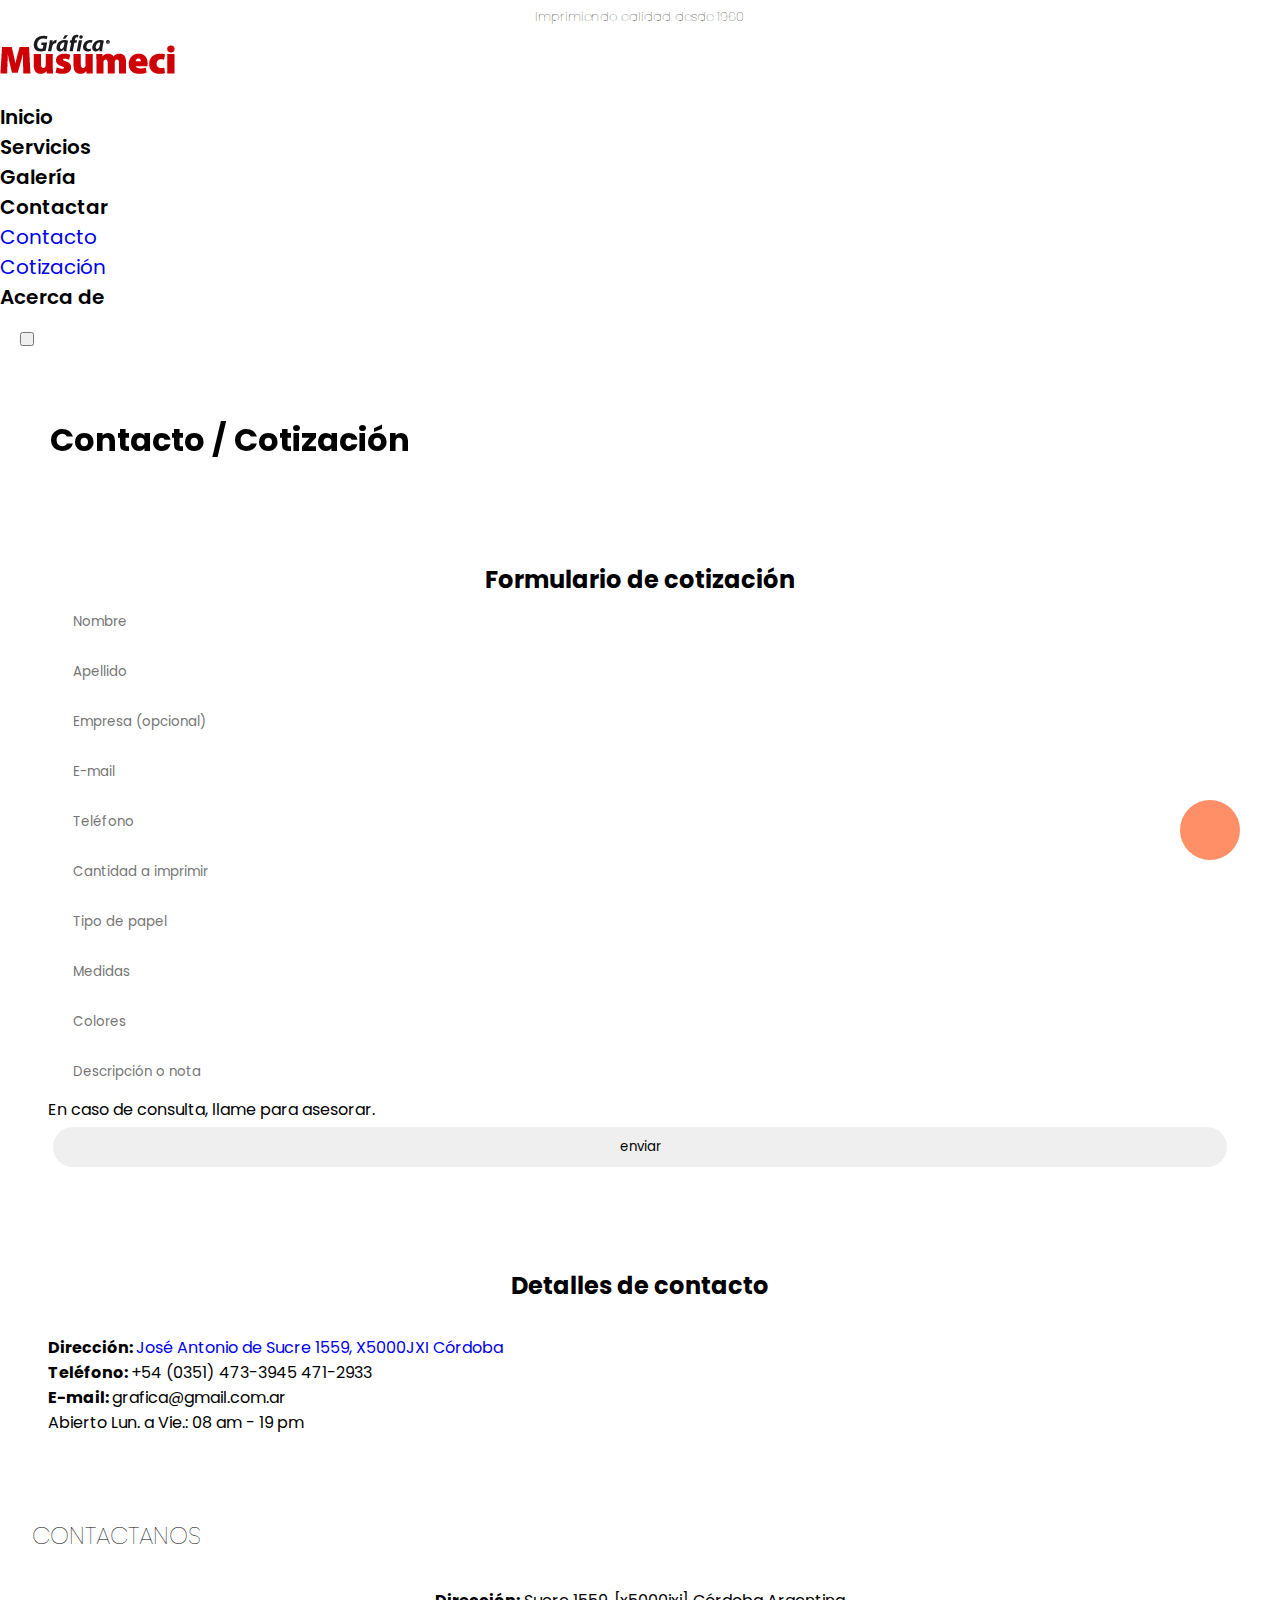
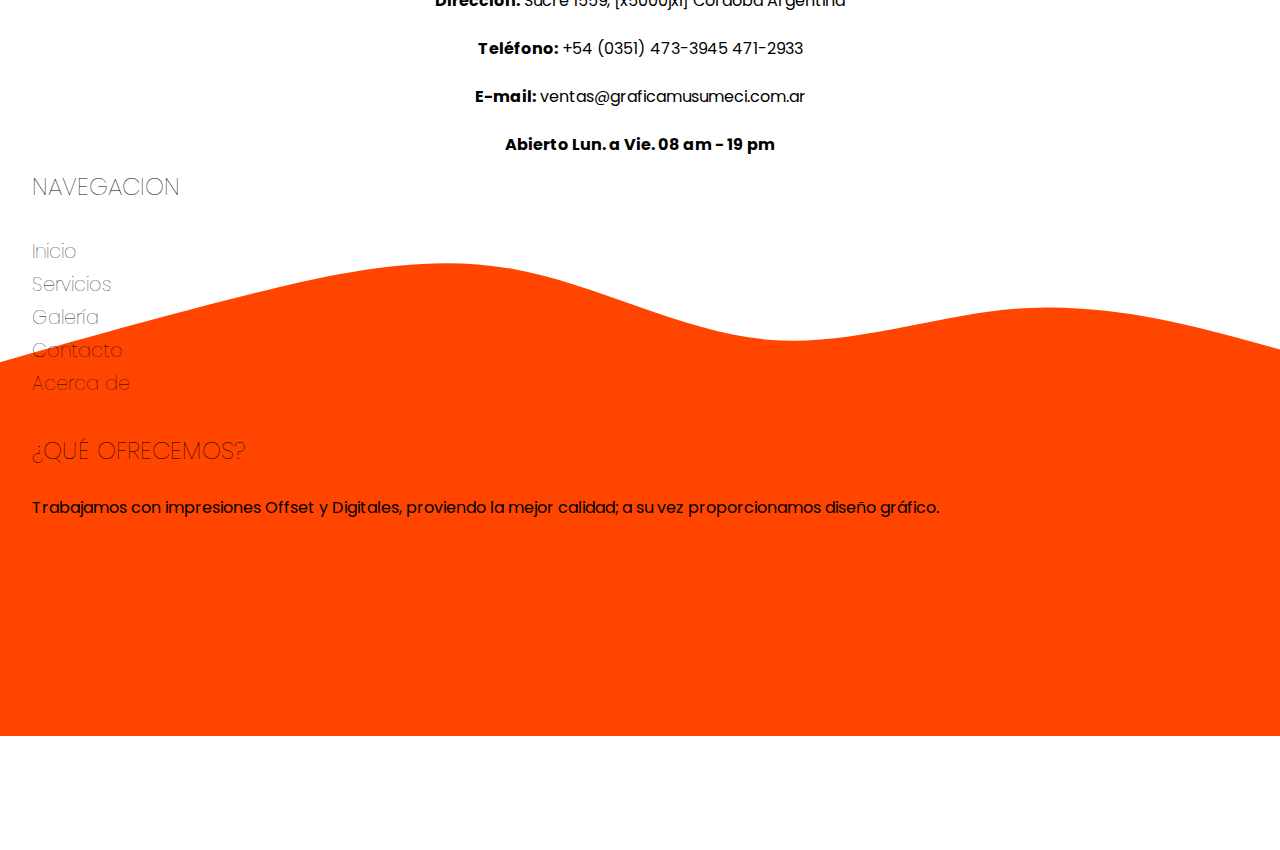
<file: pages/cotizacion.html>
<!DOCTYPE html>
<html lang="en">

    <head>
        <meta charset="UTF-8">
        <meta http-equiv="X-UA-Compatible" content="IE=edge">
        <meta name="viewport" content="width=device-width, initial-scale=1.0">
        <meta name="keywords" content="grafica, graficamusumeci, impresion, imprimir">
        <meta name="description" content="Cotizamos tu pedido al instante y de manera fácil, rellene el formulario y listo!">
        <title>Gráfica Musumeci | Cotización</title>
        <link rel="shortcut icon" href="../assets/image/favicon.ico" type="/image/x-icon">
        <link href="https://cdn.jsdelivr.net/npm/bootstrap@5.2.3/dist/css/bootstrap.min.css" rel="stylesheet"
            integrity="sha384-rbsA2VBKQhggwzxH7pPCaAqO46MgnOM80zW1RWuH61DGLwZJEdK2Kadq2F9CUG65" crossorigin="anonymous">
        <link href="https://unpkg.com/aos@2.3.1/dist/aos.css" rel="stylesheet">
        <link rel="stylesheet" href="../assets/css/styles.css">
        <link rel="stylesheet" href="https://cdnjs.cloudflare.com/ajax/libs/font-awesome/6.3.0/css/all.min.css"
            integrity="sha512-SzlrxWUlpfuzQ+pcUCosxcglQRNAq/DZjVsC0lE40xsADsfeQoEypE+enwcOiGjk/bSuGGKHEyjSoQ1zVisanQ=="
            crossorigin="anonymous" referrerpolicy="no-referrer" />
    </head>

    <body>
        <header class="shadow-sm" id="top">
            <nav class="navbar navbar-expand-md">
                <div class="row">
                    <h3 class="slogan d-flex justify-content-center text-muted">Imprimiendo calidad desde&#160<span class="fw-bold">1960</span></h3>
                </div>
                <div class="row">
                    <div class="flex-lg-row d-flex justify-content-center logo">
                        <a href="../index.html"><img src="../assets/image/logo.png" alt="Logo Gráfica Musumeci"></img></a>
                    </div>
                </div>
                <div class="collapse-lg" id="navbarToggleExternalContent">
                    <div class="row">
                        <div class="collapse navbar-collapse d-flex justify-content-center" id="navbarNav">
                            <ul class="navbar-nav">
                                <li class="nav-item">
                                    <a class="nav-link" aria-current="page" href="../index.html">Inicio</a>
                                </li>
                                <li class="nav-item">
                                    <a class="nav-link" href="./servicios.html">Servicios</a>
                                </li>
                                <li class="nav-item">
                                    <a class="nav-link" href="./galeria.html">Galería</a>
                                </li>
                                <li class="nav-item dropdown">
                                    <a class="nav-link dropdown-toggle" data-bs-toggle="dropdown" role="button" aria-expanded="false"
                                        href="#">Contactar</a>
                                    <ul class="dropdown-menu">
                                        <li><a class="dropdown-item" href="./contacto.html">Contacto</a></li>
                                        <li><a class="dropdown-item" href="./cotizacion.html">Cotización</a></li>
                                    </ul>
                                </li>
                                <li class="nav-item">
                                    <a class="nav-link" href="./acercade.html">Acerca de</a>
                                </li>
                            </ul>
                        </div>
                    </div>
                </div>
                <div class="d-flex justify-content-center">
                    <button class="navbar-toggler" type="button" data-bs-toggle="collapse"
                        data-bs-target="#navbarToggleExternalContent" aria-controls="navbarToggleExternalContent"
                        aria-expanded="false" aria-label="Toggle navigation">
                        <span class="navbar-toggler-icon"></span>
                    </button>
                </div>
            </nav>
        </header>

        <main class="cotizacion-main">
            <section class="bg-light bg-gradiant" style="--bs-bg-opacity: .3;">
                <h1 class="display-4 text-center cotizacion-titulo" data-aos="zoom-out" data-aos-duration="1500">Contacto / Cotización</h1>
            </section>

                <div class="row bg-light bg-gradiant" style="--bs-bg-opacity: .3;">
                    <aside class="col-lg-6 col-md-12">
                        <form class="cotizacion-formulario">
                            <h2>Formulario de cotización</h2>
                            <input type="text" name="nombre" id="" placeholder="Nombre">
                            <input type="las" name="apellido" id="" placeholder="Apellido">
                            <input type="las" name="empresa" id="" placeholder="Empresa (opcional)">
                            <input type="email" name="email" id="" placeholder="E-mail">
                            <input type="tel" name="telefono" id="" placeholder="Teléfono">
                            <input type="text" name="cantidad" id="cantidad" placeholder="Cantidad a imprimir">
                            <input type="text" name="tipo" id="tipo" placeholder="Tipo de papel">
                            <input type="text" name="medida" id="medida" placeholder="Medidas">
                            <input type="text" name="colores" id="dolores" placeholder="Colores">
                            <input type="text" name="nota" id="nota" placeholder="Descripción o nota" class="formulario-descripcion">
                        <p>En caso de consulta, llame para asesorar.</p>
                            <input type="submit" value="enviar" class="boton-enviar">
                        </form>
                    </aside>
                    <aside id="detallesDeContacto" class="col-lg-6 col-md-12">
                        <h2>Detalles de contacto</h2>
                        <ul>
                            <li>
                                <strong>Dirección: </strong><a href="https://goo.gl/maps/kafmJEfXWr6Yhr868" target="_blank">José Antonio de
                                    Sucre 1559, X5000JXI Córdoba</a>
                            </li>
                            <li>
                                <strong>Teléfono: </strong>+54 (0351) 473-3945 471-2933
                            </li>
                            <li>
                                <strong>E-mail: </strong>grafica@gmail.com.ar
                            </li>
                            <li>
                                <div class="text-muted text-center">Abierto Lun. a Vie.: 08 am - 19 pm</div>
                            </li>
                        </ul>
                    </aside>
                </div>
        </main>

    <footer class="foot bg-light" style="--bs-bg-opacity: .3;">
        <div class="row">
            <article class="col-sm-12 col-lg-4">
                <a href="./contacto.html#formulario" class="d-block text-center">CONTACTANOS</a>
                <ul class="foot-contacto">
                    <li>
                        <i class="fa-solid fa-location-dot fa-lg"></i><b> Dirección:</b> Sucre 1559, [x5000jxi] Córdoba
                        Argentina
                    </li>
                    <li>
                        <i class="fa-solid fa-phone fa-lg"></i><b> Teléfono:</b> +54 (0351) 473-3945 471-2933
                    </li>
                    <li>
                        <i class="fa-solid fa-envelope fa-lg"></i><b> E-mail:</b> ventas@graficamusumeci.com.ar
                    </li>
                    <li>
                        <strong>Abierto Lun. a Vie. 08 am - 19 pm</strong>
                    </li>
                </ul>
            </article>
            <article class="col-sm-12 col-lg-4">
                <a href="#top" class="d-block text-center">NAVEGACION</a>
                <ul class="text-center foot-navegacion">
                    <li><a href="../index.html">Inicio</a></li>
                    <li><a href="./servicios.html">Servicios</a></li>
                    <li><a href="./galeria.html">Galería</a></li>
                    <li><a href="./contacto.html">Contacto</a></li>
                    <li><a href="./acercade.html">Acerca de</a></li>
                </ul>
            </article>
            <article class="col-sm-12 col-lg-4">
                <a href="./galeria.html" class="d-block text-center">¿QUÉ OFRECEMOS?</a>
                <p class="foot-texto text-center">Trabajamos con impresiones Offset y Digitales, proviendo la mejor calidad;
                    a su
                    vez proporcionamos diseño
                    gráfico.</p>
            </article>
            <div class="row">
                <div class="col-12 copyright">
                    <p>
                        Copyright <strong>©</strong> 2023
                    </p>
                    <hr>
                    <p class="copyright-derechos">
                        Todos los derechos reservados
                    </p>
                </div>
            </div>
        </div>
    </footer>
    <a href="#top" class="arrow-up"><i class="fa-solid fa-arrow-up fa-xl"></i></a>

        <script src="https://cdn.jsdelivr.net/npm/@popperjs/core@2.11.6/dist/umd/popper.min.js"
            integrity="sha384-oBqDVmMz9ATKxIep9tiCxS/Z9fNfEXiDAYTujMAeBAsjFuCZSmKbSSUnQlmh/jp3"
            crossorigin="anonymous"></script>
        <script src="https://cdn.jsdelivr.net/npm/bootstrap@5.2.3/dist/js/bootstrap.min.js"
            integrity="sha384-cuYeSxntonz0PPNlHhBs68uyIAVpIIOZZ5JqeqvYYIcEL727kskC66kF92t6Xl2V"
            crossorigin="anonymous"></script>
        <script src="https://unpkg.com/aos@2.3.1/dist/aos.js"></script>
        <script>
            AOS.init();
        </script>
    </body>

</html>
</file>
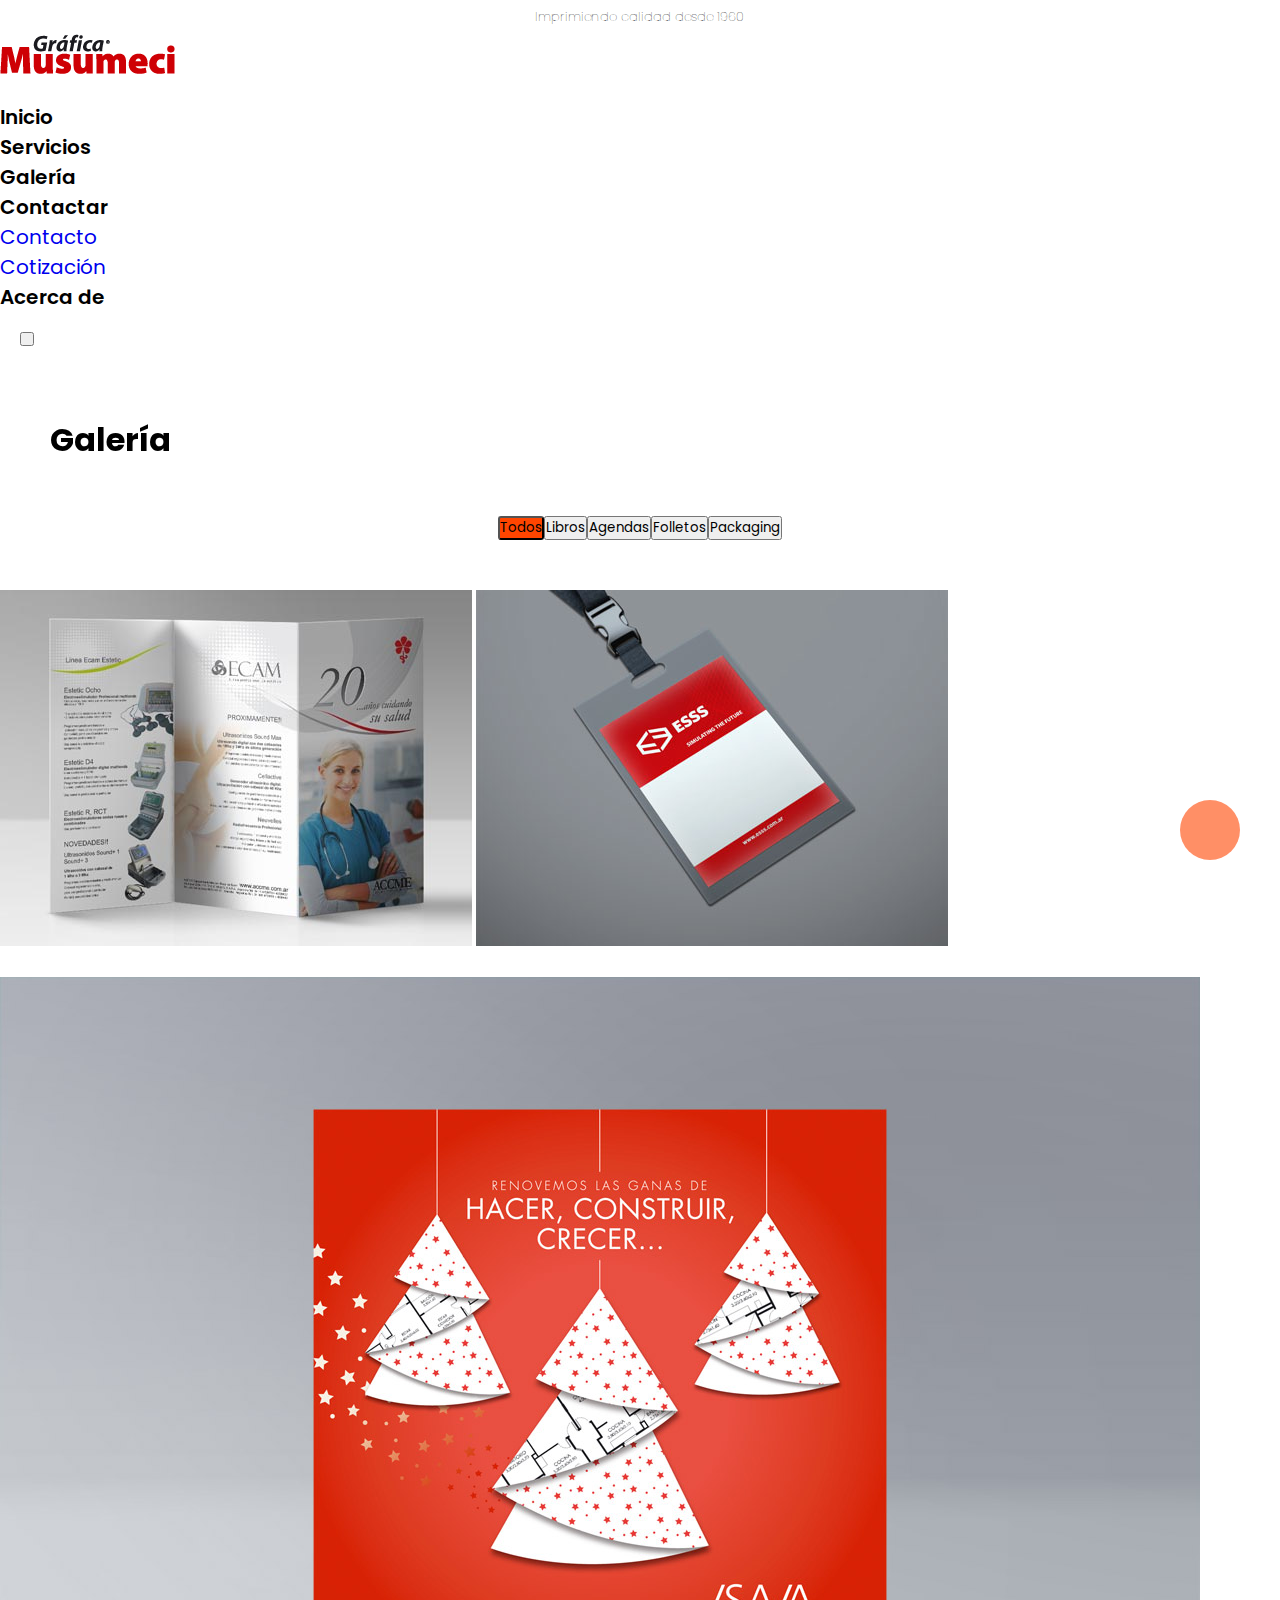
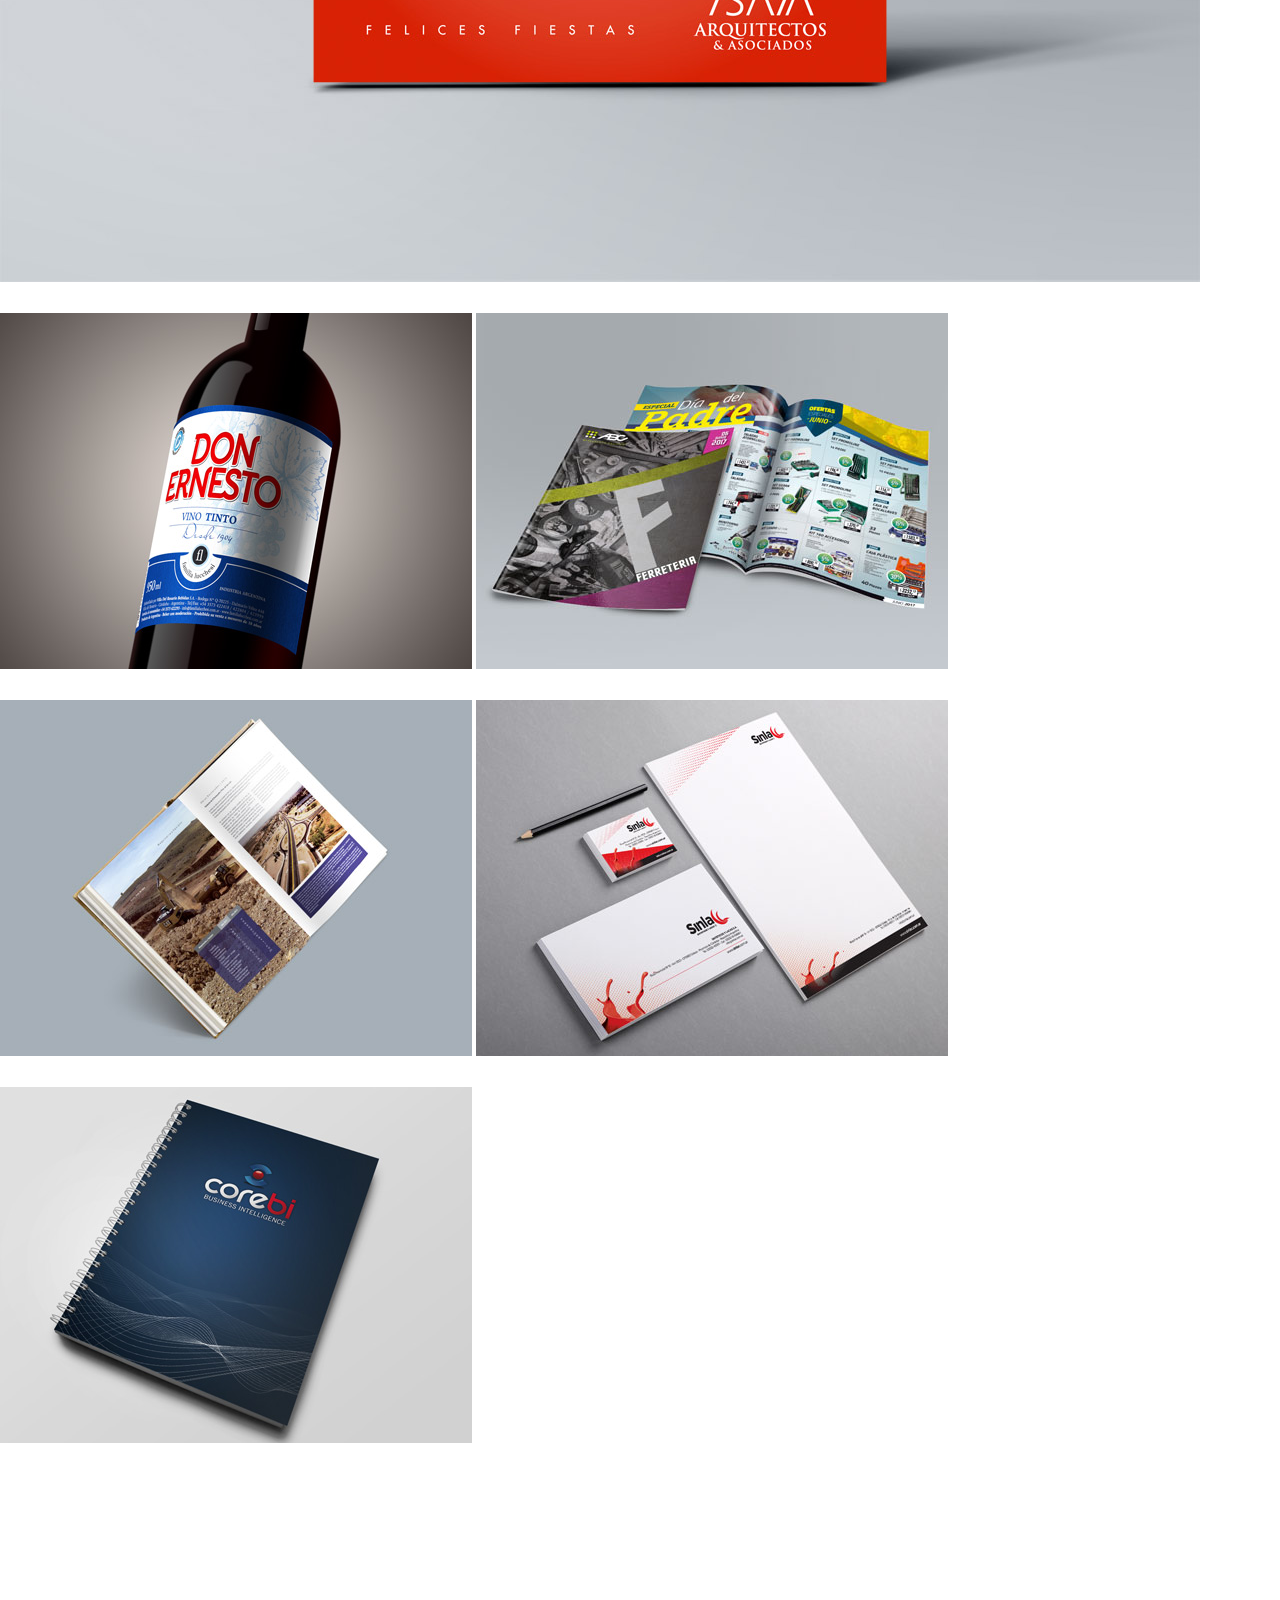
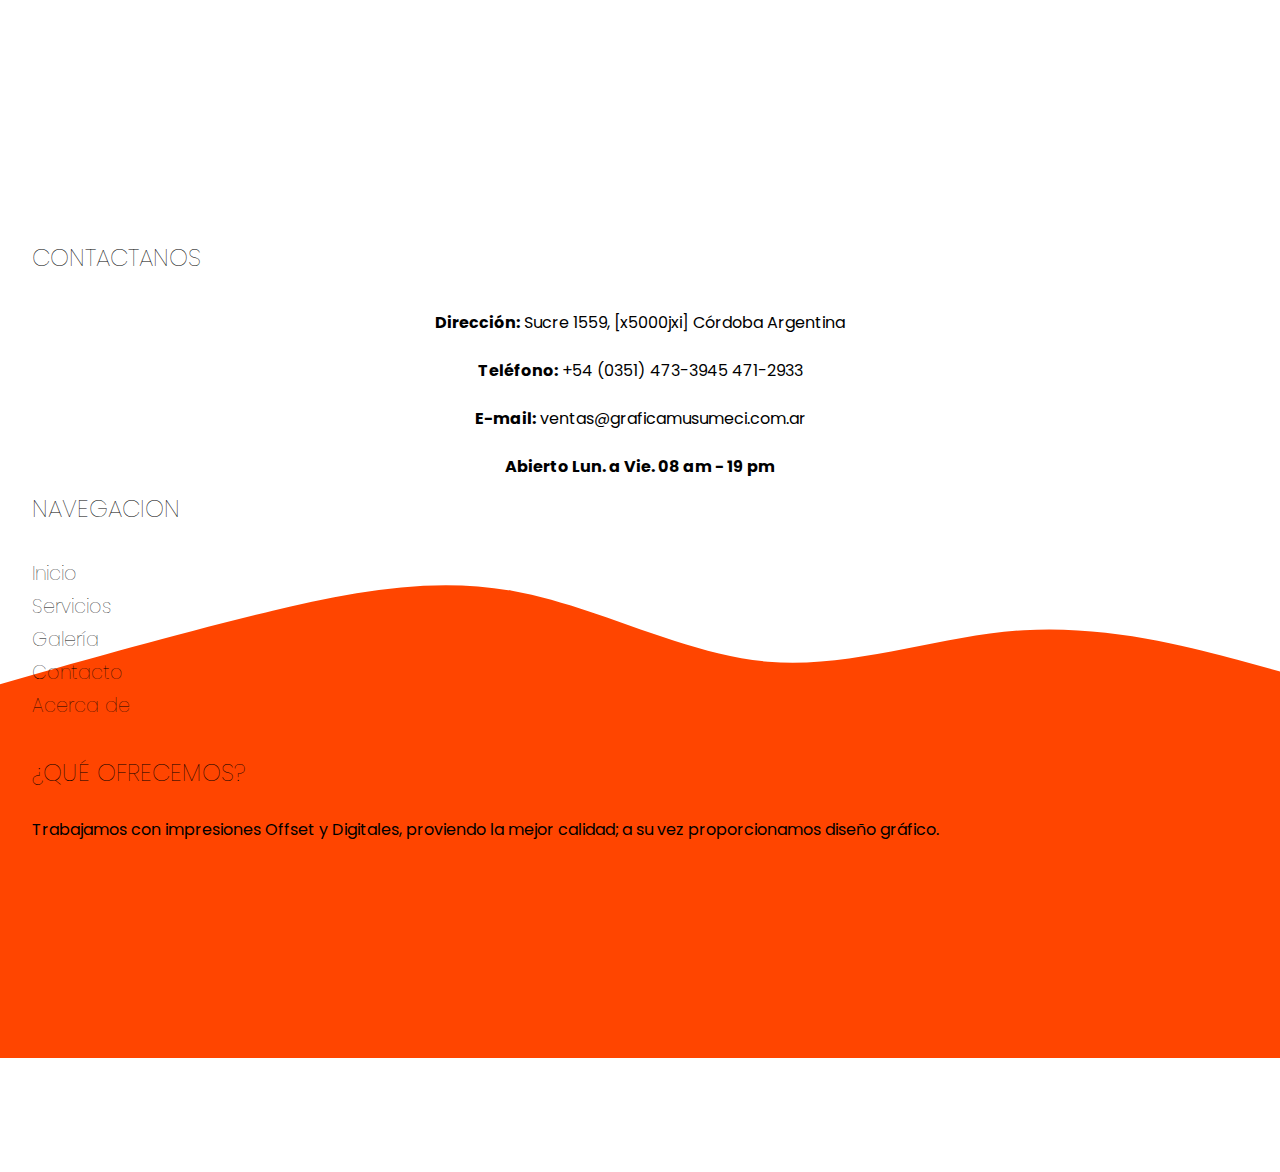
<file: pages/galeria.html>
<!DOCTYPE html>
<html lang="en">

    <head>
        <meta charset="UTF-8">
        <meta http-equiv="X-UA-Compatible" content="IE=edge">
        <meta name="viewport" content="width=device-width, initial-scale=1.0">
        <meta name="keywords" content="grafica, graficamusumeci, impresion, imprimir">
        <meta name="description"
            content="Acá encontraras todos los productos ofrecidos anteriormente, podras basarte en ellos o pedir un personalizado.">
        <title>Gráfica Musumeci | Galería</title>
        <link rel="shortcut icon" href="../assets/image/favicon.ico" type="/image/x-icon">
        <link href="https://cdn.jsdelivr.net/npm/bootstrap@5.2.3/dist/css/bootstrap.min.css" rel="stylesheet"
            integrity="sha384-rbsA2VBKQhggwzxH7pPCaAqO46MgnOM80zW1RWuH61DGLwZJEdK2Kadq2F9CUG65" crossorigin="anonymous">
        <link href="https://unpkg.com/aos@2.3.1/dist/aos.css" rel="stylesheet">
        <link rel="stylesheet" href="../assets/css/styles.css">
        <link rel="stylesheet" href="https://cdnjs.cloudflare.com/ajax/libs/font-awesome/6.3.0/css/all.min.css"
            integrity="sha512-SzlrxWUlpfuzQ+pcUCosxcglQRNAq/DZjVsC0lE40xsADsfeQoEypE+enwcOiGjk/bSuGGKHEyjSoQ1zVisanQ=="
            crossorigin="anonymous" referrerpolicy="no-referrer" />
    </head>

    <body>
        <header class="shadow-sm" id="top">
            <nav class="navbar navbar-expand-md">
                <div class="row">
                    <h3 class="slogan d-flex justify-content-center text-muted">Imprimiendo calidad desde&#160<span class="fw-bold">1960</span></h3>
                </div>
                <div class="row">
                    <div class="flex-lg-row d-flex justify-content-center logo">
                        <a href="../index.html"><img src="../assets/image/logo.png" alt="Logo Gráfica Musumeci"></img></a>
                    </div>
                </div>
                <div class="collapse-lg" id="navbarToggleExternalContent">
                    <div class="row">
                        <div class="collapse navbar-collapse d-flex justify-content-center" id="navbarNav">
                            <ul class="navbar-nav">
                                <li class="nav-item">
                                    <a class="nav-link" aria-current="page" href="../index.html">Inicio</a>
                                </li>
                                <li class="nav-item">
                                    <a class="nav-link" href="./servicios.html">Servicios</a>
                                </li>
                                <li class="nav-item">
                                    <a class="nav-link" href="./galeria.html">Galería</a>
                                </li>
                                <li class="nav-item dropdown">
                                    <a class="nav-link dropdown-toggle" data-bs-toggle="dropdown" role="button" aria-expanded="false"
                                        href="#">Contactar</a>
                                    <ul class="dropdown-menu">
                                        <li><a class="dropdown-item" href="./contacto.html">Contacto</a></li>
                                        <li><a class="dropdown-item" href="./cotizacion.html">Cotización</a></li>
                                    </ul>
                                </li>
                                <li class="nav-item">
                                    <a class="nav-link" href="./acercade.html">Acerca de</a>
                                </li>
                            </ul>
                        </div>
                    </div>
                </div>
                <div class="d-flex justify-content-center">
                    <button class="navbar-toggler" type="button" data-bs-toggle="collapse"
                        data-bs-target="#navbarToggleExternalContent" aria-controls="navbarToggleExternalContent"
                        aria-expanded="false" aria-label="Toggle navigation">
                        <span class="navbar-toggler-icon"></span>
                    </button>
                </div>
            </nav>
        </header>

        <main>
                <section class="bg-light bg-gradiant" style="--bs-bg-opacity: .3;">
                    <h1 class="display-4 text-center galeria-titulo" data-aos="zoom-out" data-aos-duration="1500">Galería</h1>
                    <aside>
                        <ul class="nav nav-pills mb-3" id="pills-tab" role="tablist">
                            <li class="nav-item" role="presentation">
                                <button class="nav-link active boton-galeria"  data-bs-toggle="pill"
                                    type="button" role="tab" aria-selected="true">Todos</button>
                            </li>
                            <li class="nav-item" role="presentation">
                                <button class="nav-link boton-galeria"  data-bs-toggle="pill"
                                    type="button" role="tab" aria-selected="false">Libros</button>
                            </li>
                            <li class="nav-item" role="presentation">
                                <button class="nav-link boton-galeria"  data-bs-toggle="pill"
                                    type="button" role="tab" aria-selected="false">Agendas</button>
                            </li>
                            <li class="nav-item" role="presentation">
                                <button class="nav-link boton-galeria"  data-bs-toggle="pill"
                                    type="button" role="tab" aria-selected="false" >Folletos</button>
                            </li>
                            <li class="nav-item" role="presentation">
                                <button class="nav-link boton-galeria" data-bs-toggle="pill" type="button" role="tab" aria-controls="pills-disabled"
                                    aria-selected="false">Packaging</button>
                            </li>
                        </ul>
                    
                        
                    </aside>
                    
                    <aside class="row galeria-imagenes">
                        <img src="../assets/image/producto1.jpg" class="col-lg-3 col-md-6" alt="Folletos">
                        <img src="../assets/image/producto2.jpg" class="col-lg-3 col-md-6" alt="Tarjeta">
                        <img src="../assets/image/producto3.jpg" class="col-lg-3 col-md-6" alt="Tarjetas grandes">
                        <img src="../assets/image/producto4.jpg" class="col-lg-3 col-md-6" alt="Etiqueta de vino">
                        <img src="../assets/image/producto5.jpg" class="col-lg-3 col-md-6" alt="Revistas">
                        <img src="../assets/image/producto6.jpg" class="col-lg-3 col-md-6" alt="Libro">
                        <img src="../assets/image/producto7.jpg" class="col-lg-3 col-md-6" alt="Anotador">
                        <img src="../assets/image/producto8.jpg" class="col-lg-3 col-md-6" alt="Agendas">
                    </aside>
                </section>
            </div>
            
            <section class="parallax2">
                <h2 class="display-4"><a href="./contacto.html"><small>Envianos un mensaje!</small> </a></h2>
            </section>

        </main>


        <footer class="foot">
            <div class="row">
                <article class="col-sm-12 col-lg-4">
                    <a href="./contacto.html#formulario" class="d-block text-center">CONTACTANOS</a>
                    <ul class="foot-contacto">
                        <li>
                            <i class="fa-solid fa-location-dot fa-lg"></i><b> Dirección:</b> Sucre 1559, [x5000jxi] Córdoba
                            Argentina
                        </li>
                        <li>
                            <i class="fa-solid fa-phone fa-lg"></i><b> Teléfono:</b> +54 (0351) 473-3945 471-2933
                        </li>
                        <li>
                            <i class="fa-solid fa-envelope fa-lg"></i><b> E-mail:</b> ventas@graficamusumeci.com.ar
                        </li>
                        <li>
                            <strong>Abierto Lun. a Vie. 08 am - 19 pm</strong>
                        </li>
                    </ul>
                </article>
                <article class="col-sm-12 col-lg-4">
                    <a href="#top" class="d-block text-center">NAVEGACION</a>
                    <ul class="text-center foot-navegacion">
                        <li><a href="../index.html">Inicio</a></li>
                        <li><a href="./servicios.html">Servicios</a></li>
                        <li><a href="#top">Galería</a></li>
                        <li><a href="./contacto.html">Contacto</a></li>
                        <li><a href="./acercade.html">Acerca de</a></li>
                    </ul>
                </article>
                <article class="col-sm-12 col-lg-4">
                    <a href="#top" class="d-block text-center">¿QUÉ OFRECEMOS?</a>
                    <p class="foot-texto text-center">Trabajamos con impresiones Offset y Digitales, proviendo la mejor calidad;
                        a su
                        vez proporcionamos diseño
                        gráfico.</p>
                </article>
                <div class="row">
                    <div class="col-12 copyright">
                        <p>
                            Copyright <strong>©</strong> 2023
                        </p>
                        <hr>
                        <p class="copyright-derechos">
                            Todos los derechos reservados
                        </p>
                    </div>
                </div>
            </div>
        </footer>
        <a href="#top" class="arrow-up"><i class="fa-solid fa-arrow-up fa-xl"></i></a>

        <script src="https://cdn.jsdelivr.net/npm/@popperjs/core@2.11.6/dist/umd/popper.min.js"
            integrity="sha384-oBqDVmMz9ATKxIep9tiCxS/Z9fNfEXiDAYTujMAeBAsjFuCZSmKbSSUnQlmh/jp3"
            crossorigin="anonymous"></script>
        <script src="https://cdn.jsdelivr.net/npm/bootstrap@5.2.3/dist/js/bootstrap.min.js"
            integrity="sha384-cuYeSxntonz0PPNlHhBs68uyIAVpIIOZZ5JqeqvYYIcEL727kskC66kF92t6Xl2V"
            crossorigin="anonymous"></script>
        <script src="https://unpkg.com/aos@2.3.1/dist/aos.js"></script>
        <script>
            AOS.init();
        </script>
    </body>

</html>
</file>
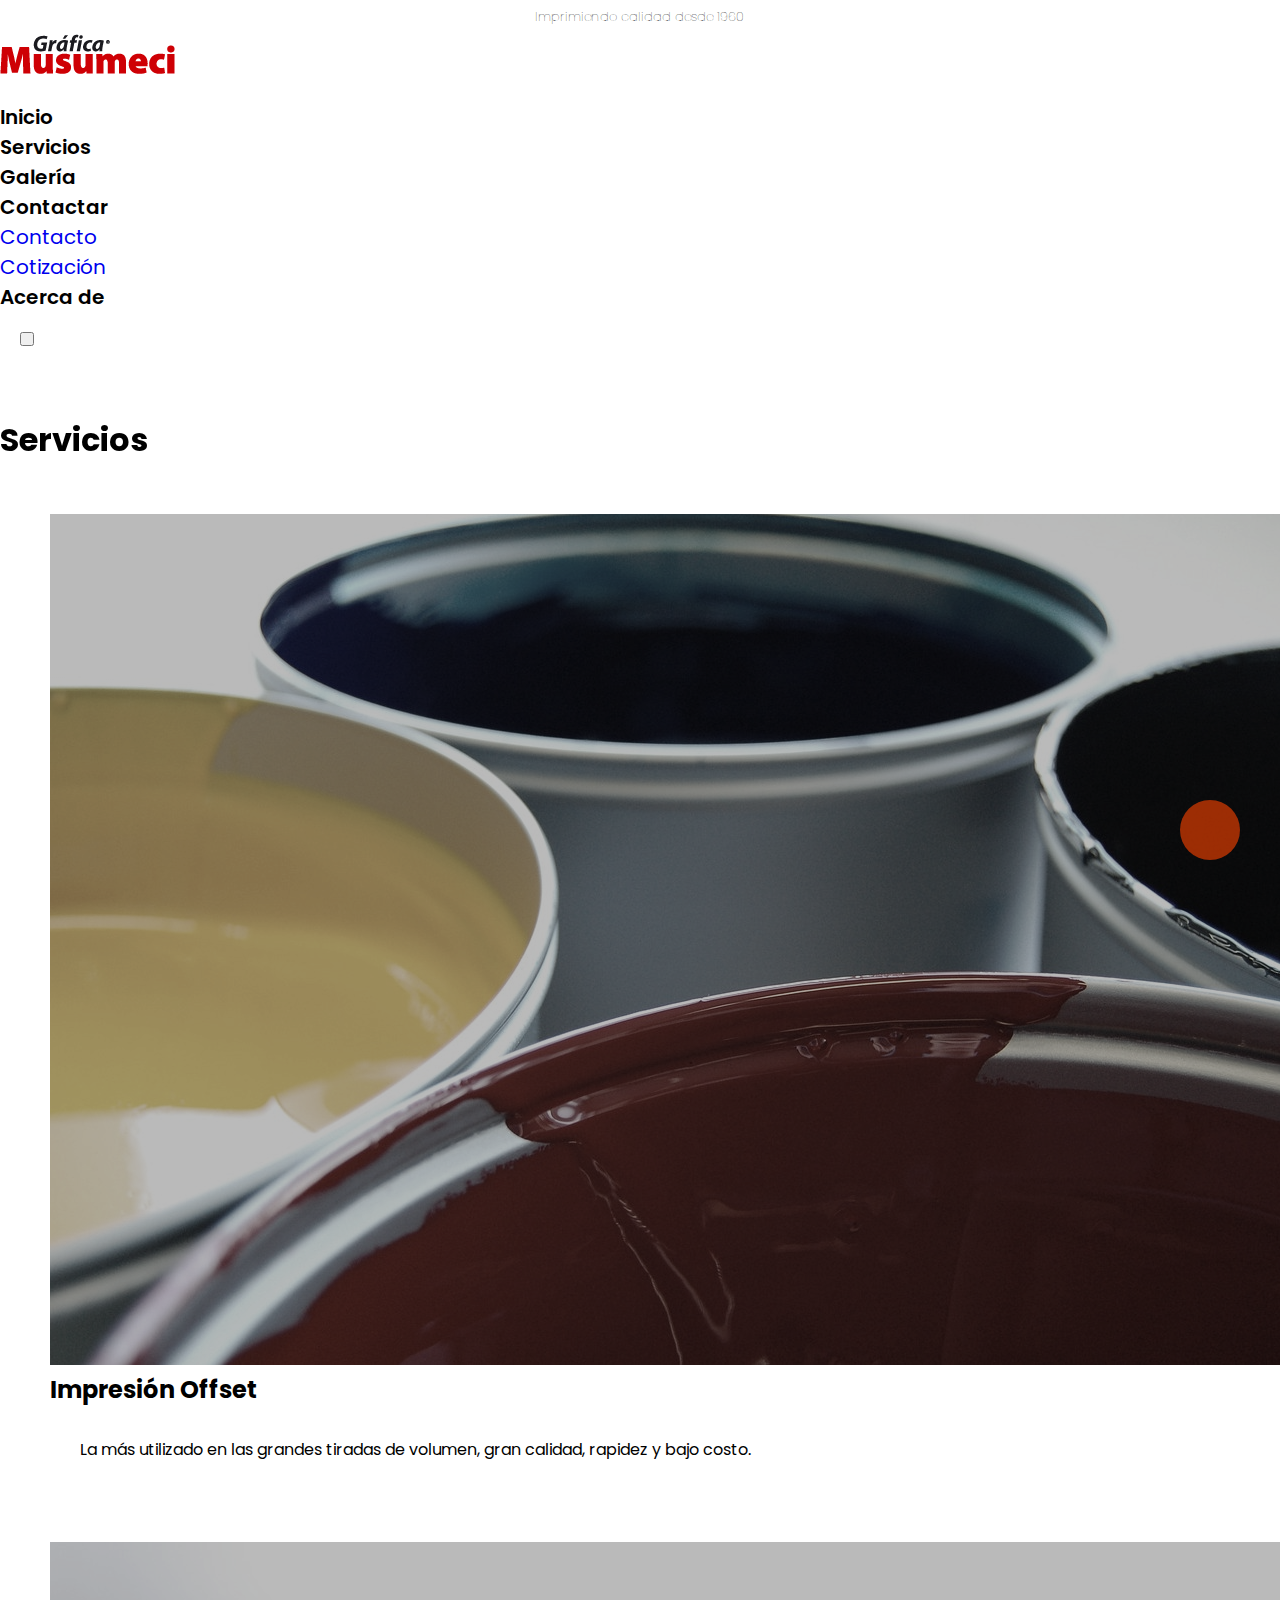
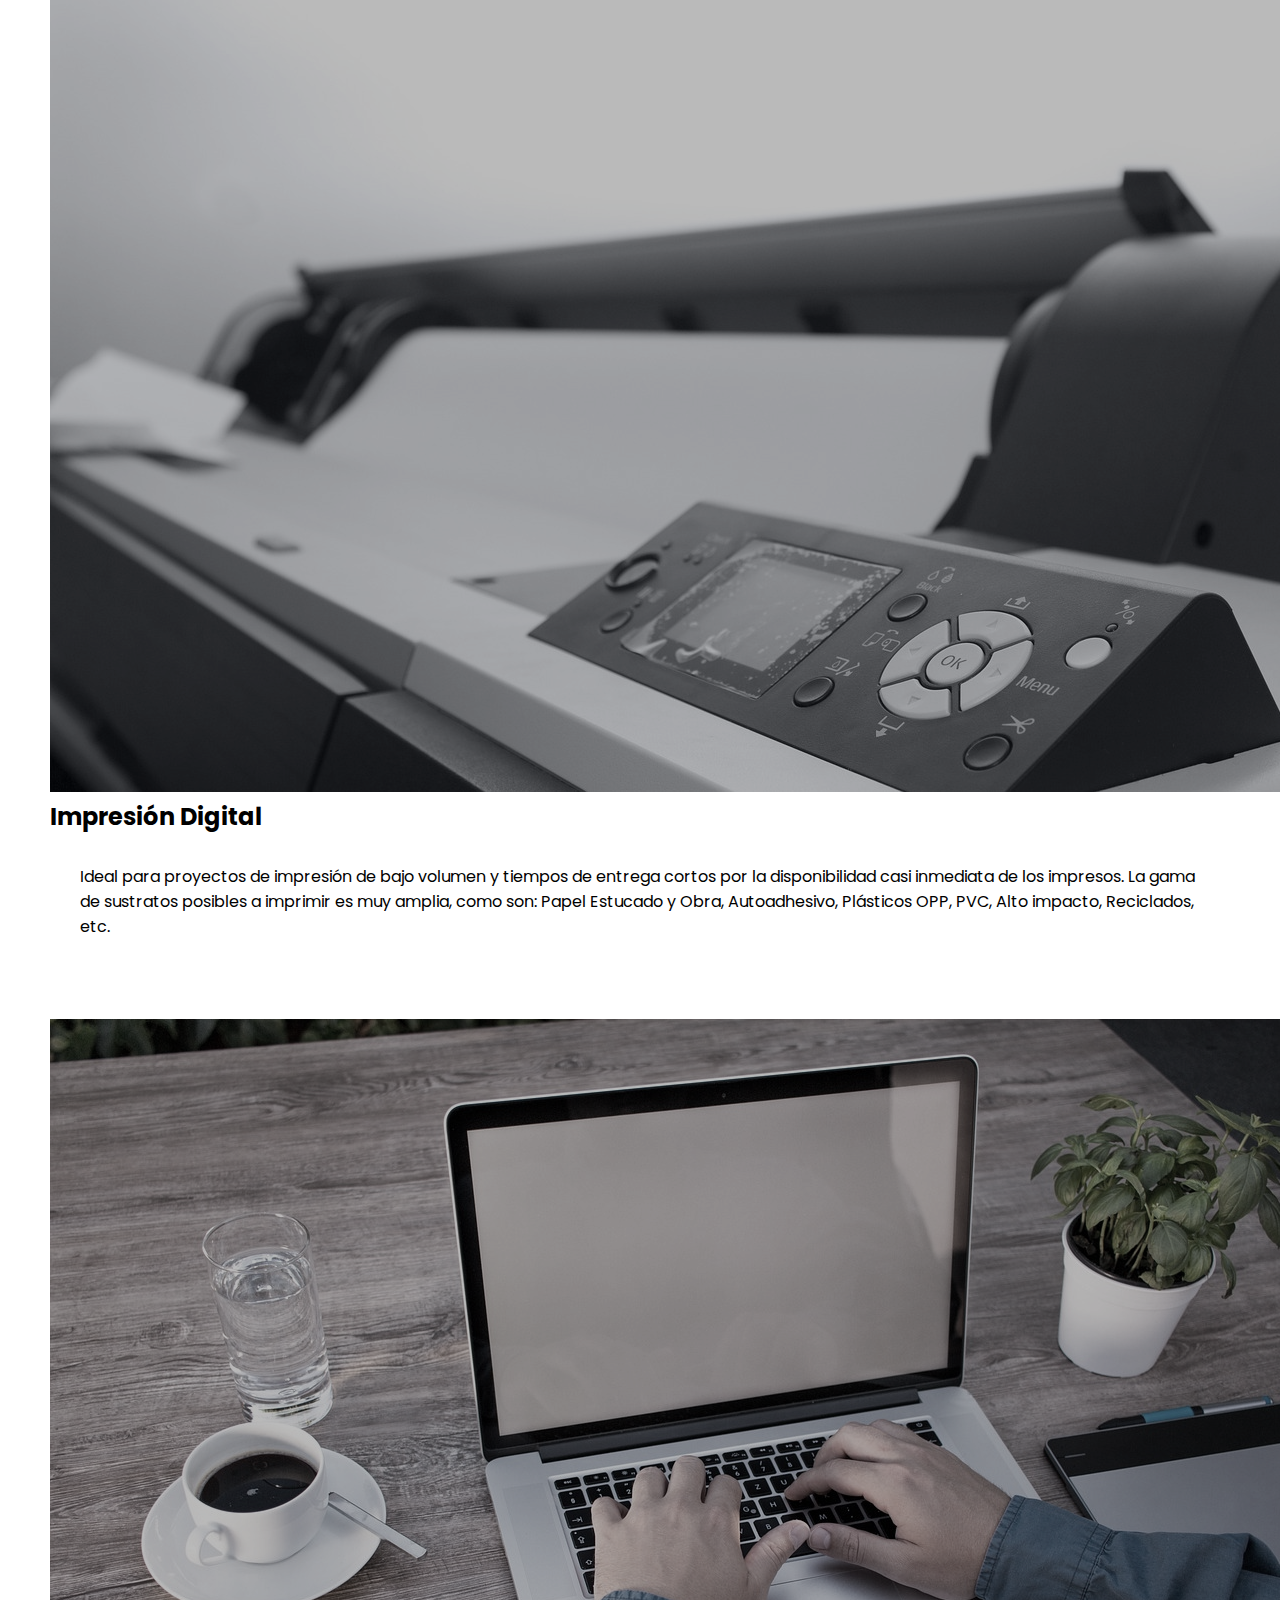
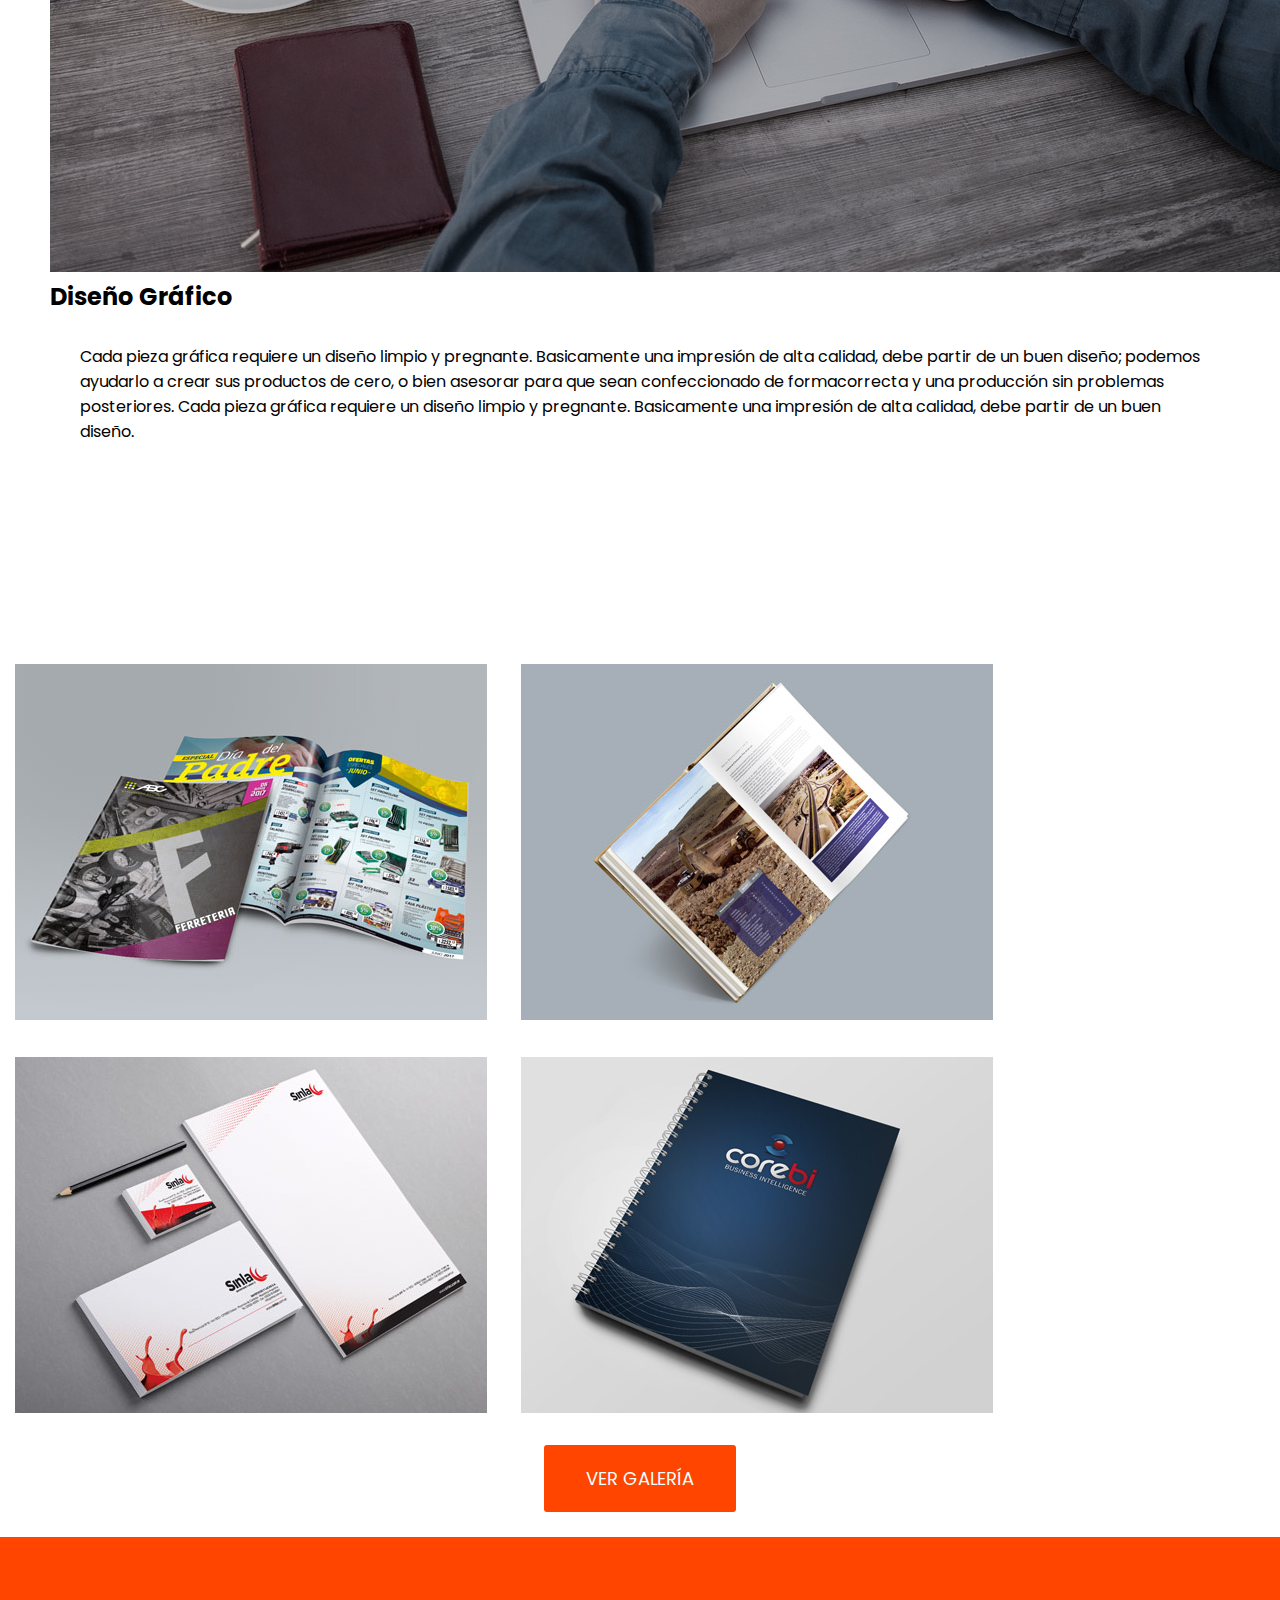
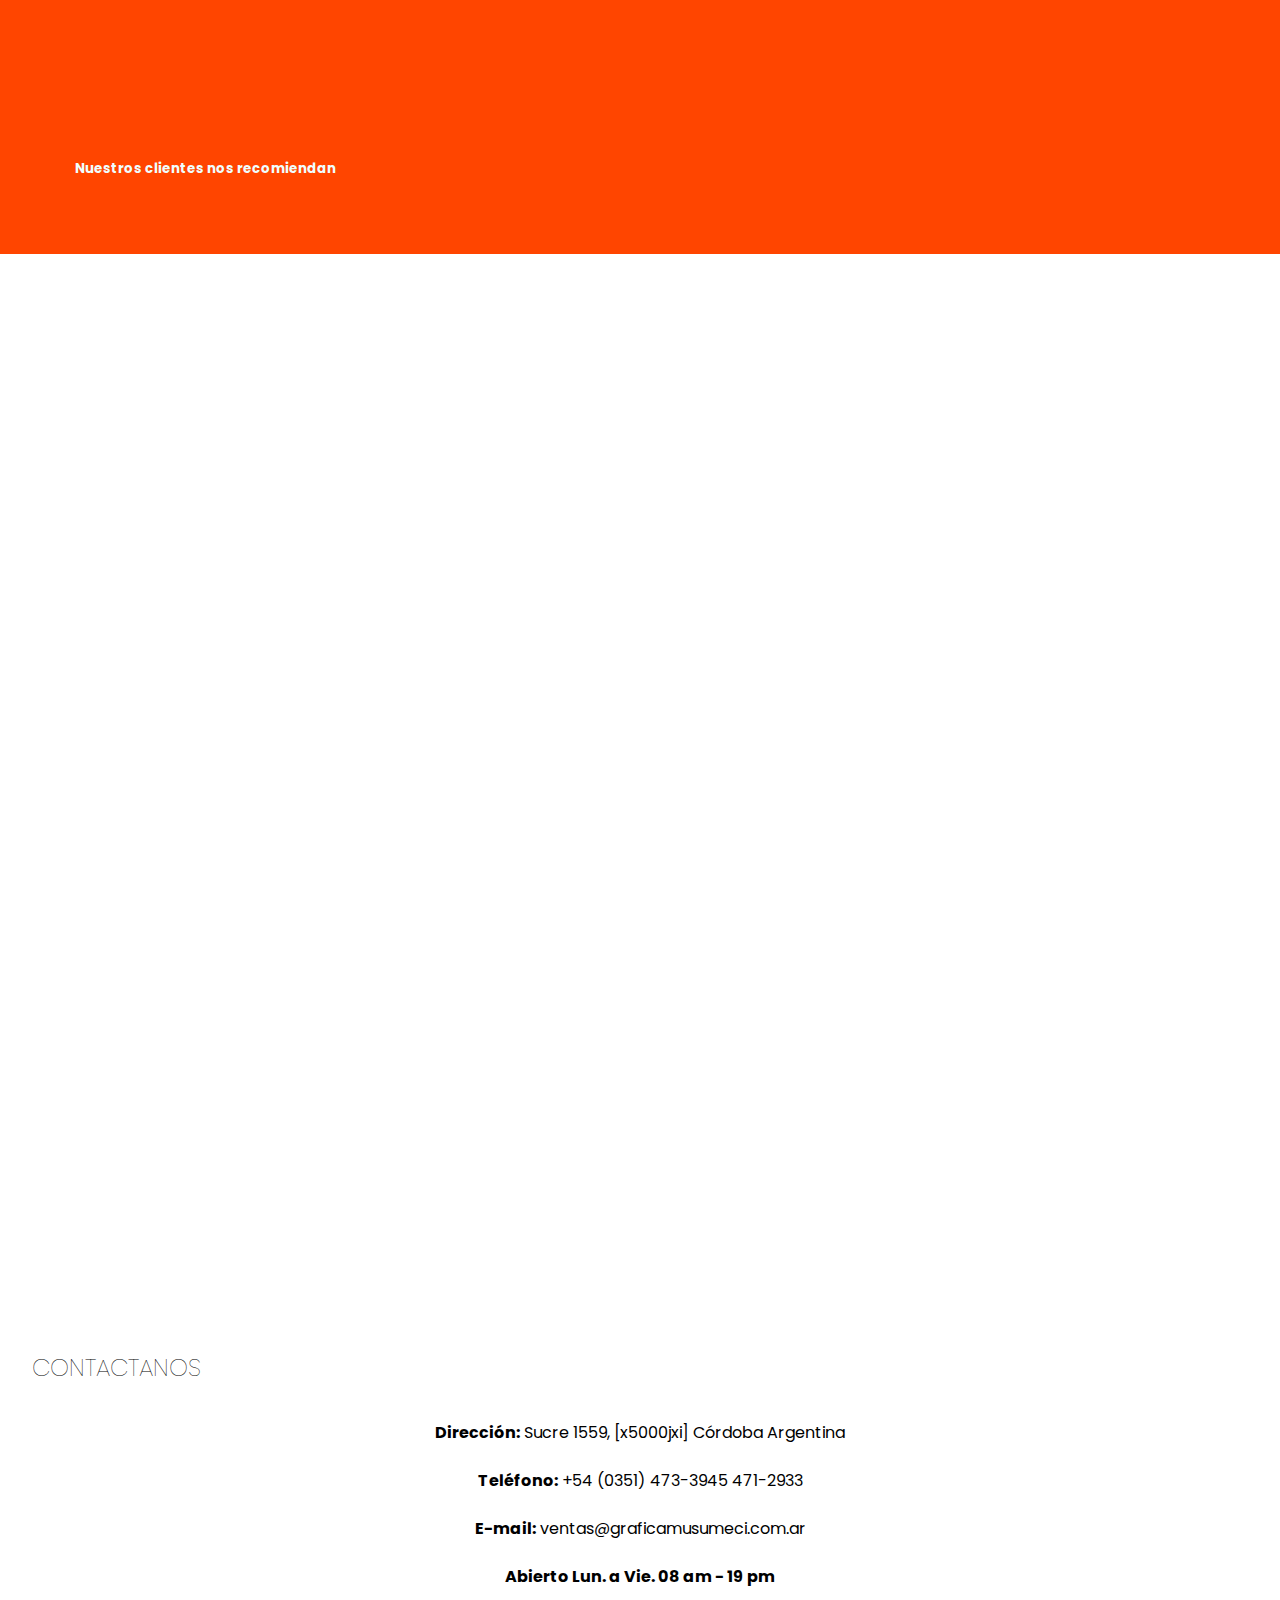
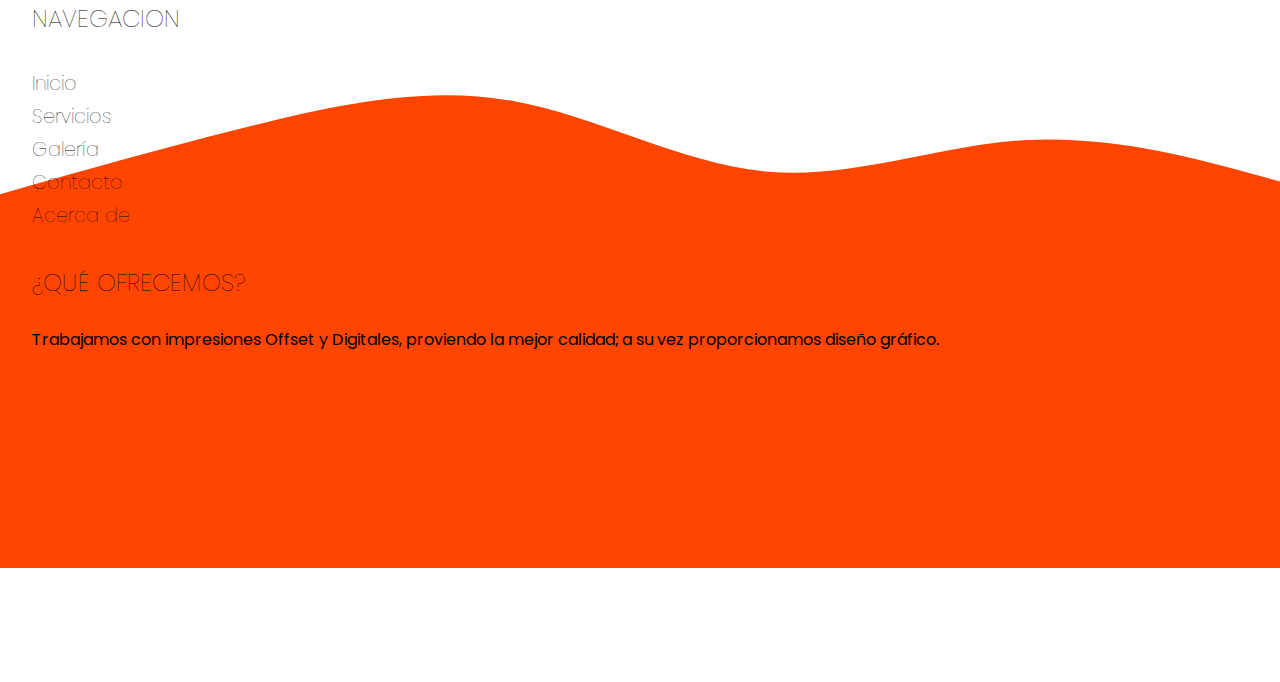
<file: pages/servicios.html>
<!DOCTYPE html>
<html lang="en">
<head>
    <meta charset="UTF-8">
    <meta http-equiv="X-UA-Compatible" content="IE=edge">
    <meta name="viewport" content="width=device-width, initial-scale=1.0">
    <meta name="keywords" content="grafica, graficamusumeci, impresion, imprimir">
    <meta name="description"
        content="Encontraras todos los servicios que Gráfica Musumeci impresión digital tanto como offset, incluyendo una atención al cliente de calidad.">
    <title>Gráfica Musumeci | Servicios</title>
    <link rel="shortcut icon" href="../assets/image/favicon.ico" type="/image/x-icon">
    <link href="https://cdn.jsdelivr.net/npm/bootstrap@5.2.3/dist/css/bootstrap.min.css" rel="stylesheet"
        integrity="sha384-rbsA2VBKQhggwzxH7pPCaAqO46MgnOM80zW1RWuH61DGLwZJEdK2Kadq2F9CUG65" crossorigin="anonymous">
    <link href="https://unpkg.com/aos@2.3.1/dist/aos.css" rel="stylesheet">
    <link rel="stylesheet" href="../assets/css/styles.css">
    <link rel="stylesheet" href="https://cdnjs.cloudflare.com/ajax/libs/font-awesome/6.3.0/css/all.min.css"
        integrity="sha512-SzlrxWUlpfuzQ+pcUCosxcglQRNAq/DZjVsC0lE40xsADsfeQoEypE+enwcOiGjk/bSuGGKHEyjSoQ1zVisanQ=="
        crossorigin="anonymous" referrerpolicy="no-referrer" />
</head>

<body>
    <header class="shadow-sm" id="top">
        <nav class="navbar navbar-expand-md">
            <div class="row">
                <h3 class="slogan d-flex justify-content-center text-muted">Imprimiendo calidad desde&#160<span class="fw-bold">1960</span></h3>
            </div>
            <div class="row">
                <div class="flex-lg-row d-flex justify-content-center logo">
                    <a href="../index.html"><img src="../assets/image/logo.png" alt="Logo Gráfica Musumeci"></img></a>
                </div>
            </div>
            <div class="collapse-lg" id="navbarToggleExternalContent">
                <div class="row">
                    <div class="collapse navbar-collapse d-flex justify-content-center" id="navbarNav">
                        <ul class="navbar-nav">
                            <li class="nav-item">
                                <a class="nav-link" aria-current="page" href="../index.html">Inicio</a>
                            </li>
                            <li class="nav-item">
                                <a class="nav-link" href="./servicios.html">Servicios</a>
                            </li>
                            <li class="nav-item">
                                <a class="nav-link" href="./galeria.html">Galería</a>
                            </li>
                            <li class="nav-item dropdown">
                                <a class="nav-link dropdown-toggle" data-bs-toggle="dropdown" role="button" aria-expanded="false"
                                    href="#">Contactar</a>
                                <ul class="dropdown-menu">
                                    <li><a class="dropdown-item" href="./contacto.html">Contacto</a></li>
                                    <li><a class="dropdown-item" href="./cotizacion.html">Cotización</a></li>
                                </ul>
                            </li>
                            <li class="nav-item">
                                <a class="nav-link" href="./acercade.html">Acerca de</a>
                            </li>
                        </ul>
                    </div>
                </div>
            </div>
            <div class="d-flex justify-content-center">
                <button class="navbar-toggler" type="button" data-bs-toggle="collapse"
                    data-bs-target="#navbarToggleExternalContent" aria-controls="navbarToggleExternalContent"
                    aria-expanded="false" aria-label="Toggle navigation">
                    <span class="navbar-toggler-icon"></span>
                </button>
            </div>
        </nav>
    </header>

    <main>
        <section class="bg-light bg-gradiant" style="--bs-bg-opacity: .3;" id="queOfrecemosIndex">
            <h1 class="display-4 text-center queOfrecemos" data-aos="zoom-out" data-aos-duration="1500">Servicios</h1>
            <div class="card-group">
                <div class="card">
                    <img src="../assets/image/impresionoffset.jpg" class="card-img-top" alt="Máquinas de impresión offset">
                    <div class="card-body">
                        <h2 class="card-title display-6 text-center">impresión offset</h2>
                        <p class="card-text text-muted">La más utilizado en las grandes tiradas de volumen, gran calidad,
                            rapidez y
                            bajo costo.</p>
                    </div>
                </div>
                <div class="card">
                    <img src="../assets/image/impresiondigital.jpg" class="card-img-top" alt="Máquinas de impresión digital">
                    <div class="card-body">
                        <h2 class="card-title display-6 text-center">impresión digital</h2>
                        <p class="card-text text-muted">Ideal para proyectos de impresión de bajo volumen y tiempos de entrega cortos por la disponibilidad casi
                        inmediata de los impresos. La gama de sustratos posibles a imprimir es muy amplia, como son: Papel Estucado y Obra,
                        Autoadhesivo, Plásticos OPP,
                        PVC, Alto impacto, Reciclados, etc.</p>
                    </div>
                </div>
                <div class="card">
                    <img src="../assets/image/diseñografico.jpg" class="card-img-top" alt="Servicios de diseño gráfico">
                    <div class="card-body">
                        <h2 class="card-title display-6 text-center">diseño gráfico</h2>
                        <p class="card-text text-muted">Cada pieza gráfica requiere un diseño limpio y pregnante. Basicamente una impresión de alta calidad, debe partir de un
                        buen diseño; podemos ayudarlo a crear sus productos de cero, o bien asesorar para que sean confeccionado de
                        formacorrecta y
                        una producción sin problemas posteriores. Cada pieza gráfica requiere un diseño limpio y pregnante. Basicamente una
                        impresión de alta calidad, debe partir de un buen diseño.</p>
                    </div>
                </div>
            </div>
        </section>
        
        <section class="bg-light" style="--bs-bg-opacity: .3;">
            <h2 class="display-4 text-center algunosProductos" data-aos="fade-up" data-aos-duration="1500">nuestros productos</h2>
            <div class="row">
                <img src="../assets/image/producto5.jpg" class="img-fluid productos col-lg-3 col-md-6" alt="Folleto">
                <img src="../assets/image/producto6.jpg" class="img-fluid productos col-lg-3 col-md-6" alt="Tarjetas">
                <img src="../assets/image/producto7.jpg" class="img-fluid productos col-lg-3 col-md-6" alt="Tarjeta grande">
                <img src="../assets/image/producto8.jpg" class="img-fluid productos col-lg-3 col-md-6" alt="Etiqueta de vino">
            </div>
            <div class="verMas-contenedor">
                <a href="./galeria.html" class="verMas d-block">ver galería</a>
            </div>
        </section>

        <section>
            <div class="row beneficios-titulos">
                <h3 class="col-12 te" data-aos="zoom-in" data-aos-duration="1500">Satisfacción <b>100%</b> garantizada</h3>
                <small>
                    <h4 class="col-12">Nuestros clientes nos recomiendan</h4>
                </small>
            </div>
        </section>

        <div class="row row-cols-1 row-cols-md-3 g-4">
            <div class="col" data-aos="fade-up" data-aos-duration="1500">
                <div class="h-100">
                    <div class="">
                        <h4 class="text-center fw-lighter"><i class="fa-solid fa-truck-fast fa-xl"></i>Cortos tiempos de
                            Entrega.</h4>
                        <p class="">Conscientes de las necesidad en producir piezas gráficas en cortos plazo de tiempo,
                            trabajamos constantemente en la
                            mejora continua de los procesos para bajar los tiempos de producción de ni tes y así satisfacer de nuestros
                            clientes.</p>
                    </div>
                </div>
            </div>
            <div class="col" data-aos="fade-up" data-aos-duration="1500">
                <div class="h-100">
                    <div class="">
                        <h4 class="text-center fw-lighter"><i
                                class="fa-solid fa-up-right-and-down-left-from-center fa-lg"></i>Flexibilidad y Adaptación.</h4>
                        <p class="">Las distintas ideas e innovaciones de los actuales diseñadores y empresas para lograr
                            destacar sus productos de la
                            competencia; Y la amplia gama de nuevos sustratos que ofrece el mercado, nos exige que nuestra empresa sea Flexible
                            y se
                            adapte rápidamente a las nuevas propuestas.
                        </p>
                    </div>
                </div>
            </div>
            <div class="col" data-aos="fade-up" data-aos-duration="1500">
                <div class="h-100">
                    <div class="">
                        <h4 class="text-center fw-lighter"><i class="fa-solid fa-comment-dots fa-xl"></i> AsesoramientoPersonal.</h4>
                        <p class="">La comunicación bidireccional entre nuestro personal capacitados y los
                            diseñadores/clientes, permite que las piezas a
                            imprimir se reproduzcan de forma correcta.
                        </p>
                    </div>
                </div>
            </div>
        </div>

        <section class="parallax-servicios">
            <h2 class="display-4"><a href="./cotizacion.html"><small>Cotiza tu producto aquí</small> </a></h2>
        </section>

    </main>


    <footer class="foot">
        <div class="row">
            <article class="col-sm-12 col-lg-4">
                <a href="./contacto.html#formulario" class="d-block text-center">CONTACTANOS</a>
                <ul class="foot-contacto">
                    <li>
                        <i class="fa-solid fa-location-dot fa-lg"></i><b> Dirección:</b> Sucre 1559, [x5000jxi] Córdoba
                        Argentina
                    </li>
                    <li>
                        <i class="fa-solid fa-phone fa-lg"></i><b> Teléfono:</b> +54 (0351) 473-3945 471-2933
                    </li>
                    <li>
                        <i class="fa-solid fa-envelope fa-lg"></i><b> E-mail:</b> ventas@graficamusumeci.com.ar
                    </li>
                    <li>
                        <strong>Abierto Lun. a Vie. 08 am - 19 pm</strong>
                    </li>
                </ul>
            </article>
            <article class="col-sm-12 col-lg-4">
                <a href="#top" class="d-block text-center">NAVEGACION</a>
                <ul class="text-center foot-navegacion">
                    <li><a href="../index.html">Inicio</a></li>
                    <li><a href="#top">Servicios</a></li>
                    <li><a href="./galeria.html">Galería</a></li>
                    <li><a href="./contacto.html">Contacto</a></li>
                    <li><a href="./acercade.html">Acerca de</a></li>
                </ul>
            </article>
            <article class="col-sm-12 col-lg-4">
                <a href="./galeria.html" class="d-block text-center">¿QUÉ OFRECEMOS?</a>
                <p class="foot-texto text-center">Trabajamos con impresiones Offset y Digitales, proviendo la mejor calidad;
                    a su
                    vez proporcionamos diseño
                    gráfico.</p>
            </article>
            <div class="row">
                <div class="col-12 copyright">
                    <p>
                        Copyright <strong>©</strong> 2023
                    </p>
                    <hr>
                    <p class="copyright-derechos">
                        Todos los derechos reservados
                    </p>
                </div>
            </div>
        </div>
    </footer>
    <a href="#top" class="arrow-up"><i class="fa-solid fa-arrow-up fa-xl"></i></a>

    <script src="https://cdn.jsdelivr.net/npm/@popperjs/core@2.11.6/dist/umd/popper.min.js"
        integrity="sha384-oBqDVmMz9ATKxIep9tiCxS/Z9fNfEXiDAYTujMAeBAsjFuCZSmKbSSUnQlmh/jp3"
        crossorigin="anonymous"></script>
    <script src="https://cdn.jsdelivr.net/npm/bootstrap@5.2.3/dist/js/bootstrap.min.js"
        integrity="sha384-cuYeSxntonz0PPNlHhBs68uyIAVpIIOZZ5JqeqvYYIcEL727kskC66kF92t6Xl2V"
        crossorigin="anonymous"></script>
    <script src="https://unpkg.com/aos@2.3.1/dist/aos.js"></script>
    <script>
        AOS.init();
    </script>
</body>

</html>
</file>
<file: assets/css/styles.css>
@import url("https://fonts.googleapis.com/css2?family=Caveat&family=Poppins:wght@300&display=swap");
* {
  margin: 0;
  padding: 0;
  box-sizing: border-box;
  font-family: poppins, sans-serif;
}

html,
body {
  max-width: 100%;
  overflow-x: hidden;
  scroll-behavior: smooth;
}

a {
  text-decoration: none;
}

li {
  list-style: none;
}

ol,
ul {
  padding-left: 0rem;
}

.navbar {
  display: inline;
  font-size: 20px;
}
.navbar .slogan {
  padding: 7px;
  font-size: small;
  font-weight: 100;
  text-align: center;
}
.navbar .logo {
  margin-bottom: 20px;
}
.navbar .nav-link {
  color: #000;
  font-weight: 550;
}
.navbar .nav-link:hover {
  color: #ff4500;
  transition: 0.6s;
}
.navbar .navbar-toggler {
  padding: 5px;
  margin: 20px;
}

.sliders {
  z-index: 3;
}

@media (max-width: 1055px) {
  .sliders {
    height: 100vh;
    object-fit: cover;
  }
}
#queOfrecemosIndex {
  padding-top: 50px;
  padding-bottom: 50px;
}
#queOfrecemosIndex .queOfrecemos {
  text-transform: capitalize;
}
#queOfrecemosIndex .card {
  margin: 50px;
}
#queOfrecemosIndex .card .card-img-top {
  filter: brightness(73%) grayscale(65%);
}
#queOfrecemosIndex .card .card-title {
  text-transform: capitalize;
}
#queOfrecemosIndex .card .card-text {
  padding: 30px;
}

.card:hover {
  transform: scale(1.02);
  transition: all 0.6s;
}

.algunosProductos {
  text-transform: capitalize;
  margin-bottom: 40px;
}

.productos {
  padding: 15px;
}

.productos:hover {
  transform: scale(1.02);
  transition: all 0.6s;
}

.verMas-contenedor {
  display: flex;
  justify-content: center;
  position: relative;
}
.verMas-contenedor .verMas {
  color: azure;
  margin: 10px;
  padding: 20px;
  text-align: center;
  background-color: #ff4500;
  width: 12rem;
  border-radius: 3px;
  text-transform: uppercase;
  font-size: large;
}

.verMas:hover {
  color: azure;
  background-color: #000;
  transition: 0.6s;
}

.beneficios-titulos {
  margin-top: 15px;
  background-color: #ff4500;
  color: azure;
}
.beneficios-titulos h3 {
  font-size: 3rem;
  padding: 75px;
}
.beneficios-titulos h4 {
  padding-bottom: 75px;
  padding-left: 75px;
}

.beneficios-contenido {
  display: flex;
  justify-content: space-between;
  padding-top: 20px;
}
.beneficios-contenido h4 {
  padding: 3rem;
}

.fa-users {
  padding-left: 3.5rem;
}

.fa-truck-fast,
.fa-up-right-and-down-left-from-center,
.fa-comment-dots {
  color: #ff4500;
  padding-right: 2rem;
  padding-top: 3rem;
}

.fa-truck-fast:hover,
.fa-up-right-and-down-left-from-center:hover,
.fa-comment-dots:hover {
  color: black;
  transform: scale(1.02);
  transition: 0.6s;
}

.parallax, .parallax-contacto, .parallax2, .parallax-servicios {
  background-image: url(../image/background3.jpg);
  min-height: 10rem;
  width: 100%;
  background-attachment: fixed;
  background-position: center;
  background-repeat: no-repeat;
  background-size: cover;
  filter: grayscale(0.8);
  text-align: center;
  padding: 7rem 0;
}
.parallax a, .parallax-contacto a, .parallax2 a, .parallax-servicios a {
  color: white;
}

.parallax a:hover, .parallax-contacto a:hover, .parallax2 a:hover, .parallax-servicios a:hover {
  font-size: 3.8rem;
  transition: 0.6s;
}

.frase-contenedor {
  padding-bottom: 75px;
}

.frase-titulo {
  padding-top: 5rem;
  padding-bottom: 2.5rem;
}

.frase {
  display: inline-block;
  margin: 20px;
  padding-left: 2rem;
  padding-right: 5rem;
  text-align: center;
  width: 100%;
  height: 5rem;
  font-size: 1.3rem;
}

.foot {
  width: 100%;
  height: 700px;
  margin-top: 3px;
  padding: 2rem;
  background-image: url(../image/fondoFooter.svg);
  background-size: cover;
  background-repeat: no-repeat;
  background-position: 50% 50%;
}
@media screen and (max-width: 1377px) {
  .foot {
    height: 850px;
  }
}
@media screen and (max-width: 1200px) {
  .foot {
    height: 850px;
  }
}
@media screen and (max-width: 992px) {
  .foot {
    height: 1100px;
  }
}
@media screen and (max-width: 768px) {
  .foot {
    height: 1100px;
  }
}
@media screen and (max-width: 576px) {
  .foot {
    height: 1270px;
  }
}
.foot a {
  color: #000;
  font-size: 1.5rem;
  font-weight: lighter;
}

.foot a:hover {
  color: #ff4500;
  transition: 0.6s;
}

.foot-texto {
  padding-top: 1.5rem;
  line-height: 2rem;
}

.foot-contacto {
  padding-top: 1.5rem;
  list-style: none;
  line-height: 3rem;
  text-align: center;
}

.foot-navegacion {
  padding-top: 2rem;
  padding-bottom: 2rem;
  line-height: 2rem;
}
.foot-navegacion a {
  font-size: 1.2rem;
}

.copyright {
  padding-top: 17rem;
  color: azure;
  text-align: center;
  line-height: 1em;
}

.copyright-derechos {
  padding: 10px;
}

.arrow-up {
  position: fixed;
  bottom: 40px;
  right: 40px;
  background: rgba(255, 69, 0, 0.6);
  width: 60px;
  height: 60px;
  display: flex;
  border-radius: 50px;
  color: azure;
  justify-content: center;
  padding-top: 30px;
}

.arrow-up:hover {
  color: azure;
  background: rgb(255, 69, 0);
  transition: 0.6s;
}

.col {
  padding: 5rem;
}

.parallax-servicios {
  margin-bottom: 75px;
}

.galeria-titulo {
  padding: 50px;
}

.nav-pills {
  display: flex;
  justify-content: center;
  padding-bottom: 50px;
}
.nav-pills .nav-link {
  color: #000;
}
.nav-pills .nav-link.active {
  background-color: #ff4500;
  border-radius: 3px;
}

.galeria-imagenes img {
  padding-bottom: 1.5rem;
}

.galeria-imagenes img:hover {
  transform: scale(1.02);
  transition: 0.6s;
}

.parallax2 {
  background-image: url(../image/background1.jpg);
  background-size: cover;
  filter: grayscale(0.5);
  margin-bottom: 75px;
}
.parallax2 a {
  color: white;
}

.parallax2 a:hover {
  font-size: 3.8rem;
  transition: 0.5s;
}

.contacto-titulo {
  padding: 50px;
}

.mapa {
  height: 70vh;
}

#detallesDeContacto {
  padding: 3rem;
}
#detallesDeContacto h2 {
  text-align: center;
  padding-bottom: 2rem;
}

.formulario-contenedor {
  padding-top: 3rem;
  padding-left: 5rem;
  padding-right: 5rem;
  padding-bottom: 5rem;
}
.formulario-contenedor h1 {
  text-align: center;
  padding-bottom: 2rem;
  font-size: 35px;
}

#formulario {
  display: flex;
  flex-direction: column;
}
#formulario input {
  margin: 5px;
  padding: 10px 20px 10px 20px;
  border: 20px;
  border-radius: 20px;
}

.parallax-contacto {
  margin-bottom: 75px;
}

.cotizacion-titulo {
  padding: 50px;
}

.cotizacion-formulario {
  padding: 3rem;
  display: flex;
  flex-direction: column;
}
.cotizacion-formulario h2 {
  text-align: center;
  padding-bottom: 0rem;
}
.cotizacion-formulario input {
  margin: 5px;
  padding: 10px 20px 10px 20px;
  border: 20px;
  border-radius: 20px;
}

.acercade-titulo {
  padding: 50px;
}

.acercade1 {
  margin: 3rem;
}
@media screen and (max-width: 768px) {
  .acercade1 {
    margin: 0;
  }
}
.acercade1 h2 {
  text-align: center;
  padding-bottom: 2.4rem;
}

.acercade2 {
  margin: 50px;
}
@media screen and (max-width: 768px) {
  .acercade2 {
    margin: 0;
  }
}
.acercade2 h2 {
  text-align: center;
  padding-bottom: 2.4rem;
}

.acercade3 {
  margin: 5px;
  padding-right: 2.5rem;
  padding-bottom: 2.5rem;
}
.acercade3 h2 {
  text-align: center;
  padding-bottom: 2.4rem;
}

/*# sourceMappingURL=styles.css.map */
</file>
